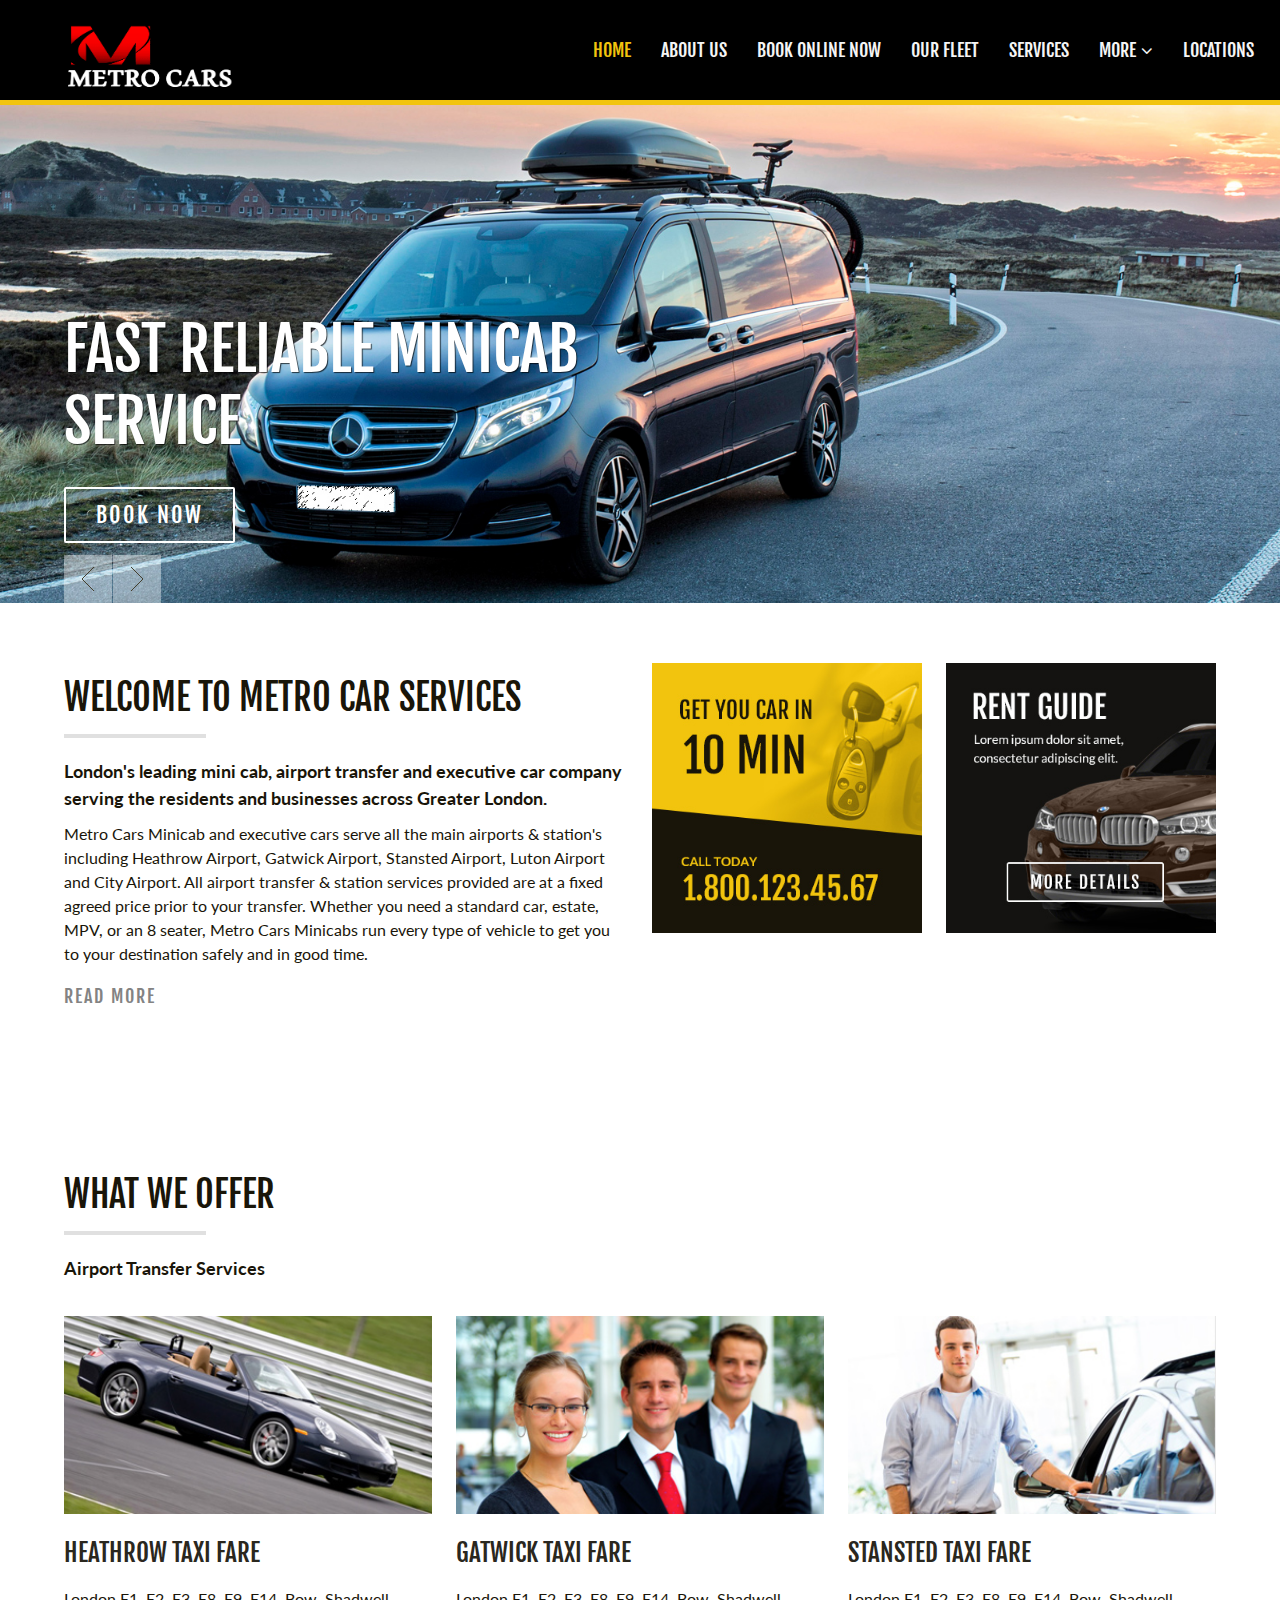
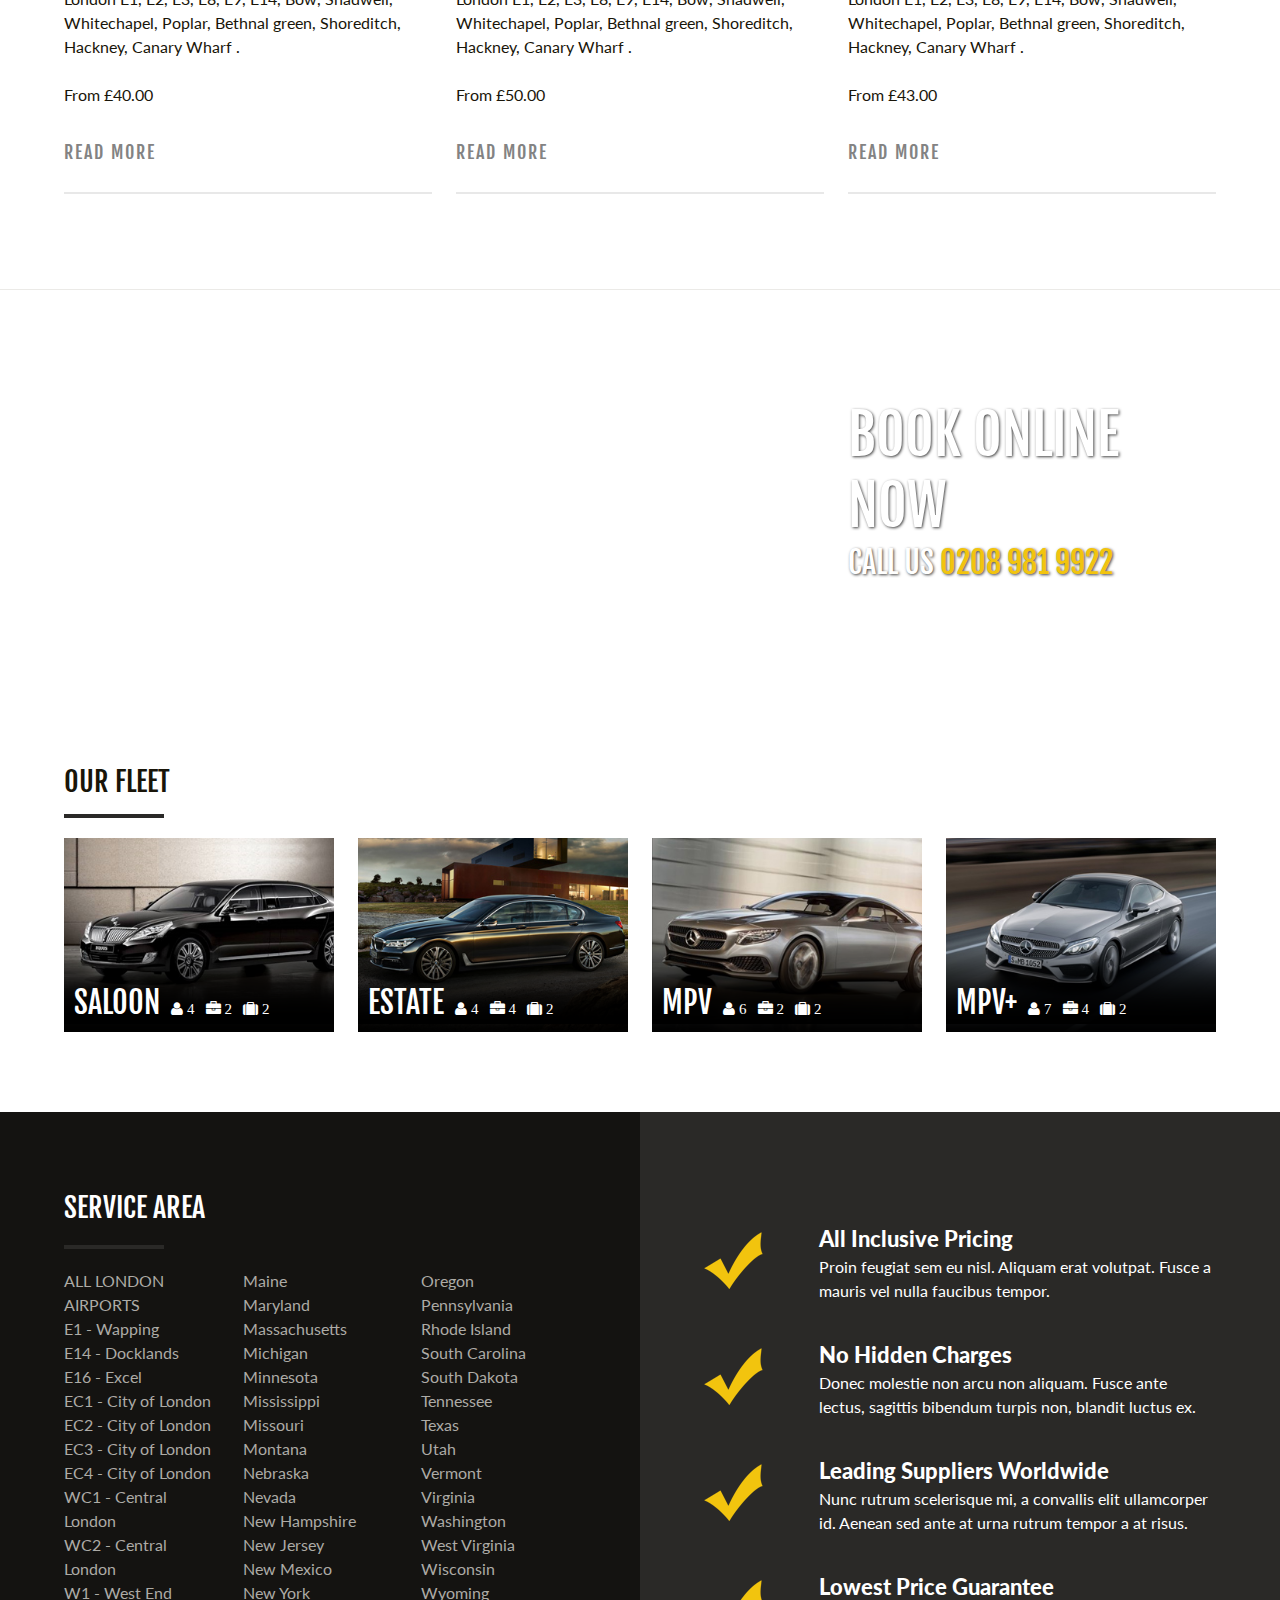
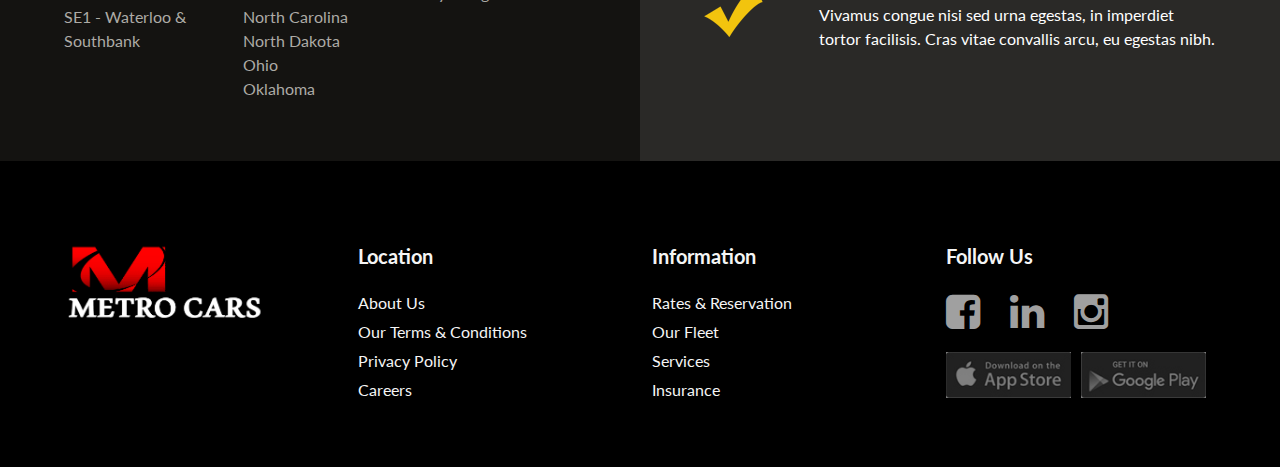
<file: index.html>
<!DOCTYPE html>
<html lang="en">

<head>
    <title>Metro Cars - Rent a Car</title>
    <meta charset="utf-8">
    <meta http-equiv="X-UA-Compatible" content="IE=edge">
    <meta name="viewport" content="width=device-width, initial-scale=1.0">
    <meta name="description" content="Your description">
    <meta name="keywords" content="Your keywords">
    <meta name="author" content="Your name">

    <link href="css/bootstrap.css" rel="stylesheet">
    <link href="css/font-awesome.css" rel="stylesheet">
    <link href="css/flexslider.css" rel="stylesheet">
    <link href="css/animate.css" rel="stylesheet">
    <link href="css/style.css" rel="stylesheet">

    <script src="js/jquery.js"></script>
    <script src="js/jquery-migrate-1.2.1.min.js"></script>
    <script src="js/jquery.easing.1.3.js"></script>
    <script src="js/superfish.js"></script>

    <script src="js/jquery.flexslider.js"></script>

    <script src="js/jquery.appear.js"></script>

    <script src="js/jquery.equalheights.js"></script>
    <script src="js/matchMedia.js"></script>
    <script src="js/jquery.ui.totop.js"></script>

    <script src="js/jquery.caroufredsel.js"></script>
    <script src="js/jquery.touchSwipe.min.js"></script>

    <script src="js/jquery.parallax-1.1.3.resize.js"></script>

    <script src="js/SmoothScroll.js"></script>

    <script src="js/scripts.js"></script>


    <!-- HTML5 Shim and Respond.js IE8 support of HTML5 elements and media queries -->
    <!-- WARNING: Respond.js doesn't work if you view the page via file:// -->
    <!--[if lt IE 9]>
  <script src="https://oss.maxcdn.com/html5shiv/3.7.2/html5shiv.min.js"></script>
  <script src="https://oss.maxcdn.com/respond/1.4.2/respond.min.js"></script>
<![endif]-->
</head>

<body class="front">

    <div id="main">

        <div class="top1_wrapper">
            <div class="top1 clearfix">

                <header>
                    <div class="logo_wrapper">
                        <a href="index.html" class="logo">
                          <img src="images/LOGO+2.png" alt="Metro Car Services" class="logo img-responsive">
                        </a>
                    </div>
                </header>

                <div class="menu_wrapper clearfix">
                    <div class="navbar navbar_ navbar-default">
                        <button type="button" class="navbar-toggle collapsed" data-toggle="collapse" data-target=".navbar-collapse">
                          <span class="sr-only">Toggle navigation</span>
                          <span class="icon-bar"></span>
                          <span class="icon-bar"></span>
                          <span class="icon-bar"></span>
                        </button>
                        <div class="navbar-collapse navbar-collapse_ collapse">
                            <ul class="nav navbar-nav sf-menu clearfix">
                                <li class="active"><a href="index.html">HOME</a></li>
                                <li><a href="about.html">ABOUT US</a></li>
                                <li><a target="_blank" href="http://www.metroairporttransfers.co.uk/">BOOK ONLINE NOW</a></li>
                                <li class="sub-menu sub-menu-1">
                                    <a href="fleet.html">OUR FLEET</a>
                                </li>
                                <li><a href="services.html">SERVICES</a></li>
                                  <li class="sub-menu sub-menu-1"><a href="#">MORE<i class="fa fa-angle-down"></i></a>
                                    <ul>
                                        <li><a href="gallery.html">Gallery</a></li>
                                        <li><a href="about.html#team">Our Team</a></li>
                                        <li><a href="locations.html">Contact</a></li>
                                        <li><a href="job.html">Jobs</a>
                                    </ul>
                                </li>
                                <li><a href="locations.html">LOCATIONS</a></li>
                               
                            </ul>
                        </div>
                    </div>
                </div>




            </div>
        </div>

        <div id="slider_wrapper">
            <div id="slider">
                <div id="flexslider">
                    <ul class="slides clearfix">

                        <li>
                            <img src="images/slide03.jpg" alt="">
                            <div class="flex-caption">
                                <div class="flex-caption_inner">
                                    <div class="txt1">Fast reliable Minicab<br>service</div>
                                    <a href="#" class="btn-default btn2">book now</a>
                                </div>
                            </div>
                        </li>
                        <li>
                            <img src="images/slide01.jpg" alt="">
                            <div class="flex-caption">
                                <div class="flex-caption_inner">
                                    <div class="txt1">Affordable airport transfer</div>
                                    <a href="#" class="btn-default btn2">book now</a>
                                </div>
                            </div>
                        </li>
                        <li>
                            <img src="images/slide04.jpg" alt="">
                            <div class="flex-caption">
                                <div class="flex-caption_inner">
                                    <div class="txt1">exclusive & Low Cost<br>Car Rental </div>
                                    <a href="#" class="btn-default btn2">book now</a>
                                </div>
                            </div>
                        </li>
                        <li>
                            <img src="images/slide02.jpg" alt="">
                            <div class="flex-caption">
                                <div class="flex-caption_inner">
                                    <div class="txt1">Affordable airport transfer</div>
                                    <a href="#" class="btn-default btn2">book now</a>
                                </div>
                            </div>
                        </li>

                    </ul>
                </div>

                <!--
    <div class="rent1">
      <div class="txt1">Rent a car</div>
      <div class="txt2">calculate & book</div>

      <form id="rent1" class="form-horizontal">

        <div class="form-group car-types">
          <label for="sel1">Car types</label>
          <select id="sel1" class="form-control">
            <option>All Car Types</option>
            <option>Premium Car</option>
            <option>Sport Car</option>
            <option>Limousine</option>
            <option>Budget Car</option>
          </select>
        </div>
        <div class="form-group car-brands">
          <label for="sel2">Car brands</label>
          <select id="sel2" class="form-control">
            <option>All Car brands</option>
            <option>Mercedes Benz</option>
            <option>BMW</option>
            <option>Toyota</option>
            <option>Volvo</option>
            <option>Opel</option>
            <option>Mazda</option>
          </select>
        </div>
        <div class="form-group car-model">
          <label for="sel3">Car model</label>
          <select id="sel3" class="form-control">
            <option>All Car MODELS</option>
            <option>Model 1</option>
            <option>Model 2</option>
            <option>Model 3</option>
          </select>
        </div>

        <button type="submit" class="btn-default btn-rent-submit">book now</button>
      </form>
    </div>
-->
            </div>
        </div>

        <div class="splash1">
            <div class="container">
                <div class="row">
                    <div class="col-md-6">

                        <h1>Welcome to Metro Car Services</h1>

                        <p class="title">
                            London's leading mini cab, airport transfer and executive car company serving the residents and businesses across Greater London.
                        </p>
                        <p>
                            Metro Cars Minicab and executive cars serve all the main airports &amp; station's including Heathrow Airport, Gatwick Airport, Stansted Airport, Luton Airport and City Airport. All airport transfer &amp; station services provided are at a fixed agreed price prior to your transfer. Whether you need a standard car, estate, MPV, or an 8 seater, Metro Cars Minicabs run every type of vehicle to get you to your destination safely and in good time.
                        </p>

                        <a href="about.html" class="btn-default btn1">read more</a>

                        <br><br>




                    </div>
                    <div class="col-sm-6 col-md-3">
                        <div class="banner1_wrapper">
                            <a href="#"><img src="images/banner1.jpg" alt="" class="img-responsive"></a>
                        </div>
                    </div>
                    <div class="col-sm-6 col-md-3">
                        <div class="banner1_wrapper">
                            <a href="#"><img src="images/banner2.jpg" alt="" class="img-responsive"></a>
                        </div>
                    </div>
                </div>
            </div>
        </div>
        
        
        
        <div id="content">
  <div class="container">
    <div class="row">
      <div class="col-sm-12 col-md-12 col-lg-12">

        <h1>what we offer</h1>

        <p class="title">
           Airport Transfer Services
        </p>
        

        <br>

        <div class="row">
          <div class="col-sm-4">
            <div class="services1">
              <figure><img src="images/services01.jpg" alt="" class="img-responsive"></figure>
              <div class="txt1">HEATHROW TAXI FARE</div>
              <div class="txt2">London E1, E2, E3, E8, E9, E14, Bow, Shadwell, Whitechapel, Poplar, Bethnal green, Shoreditch, Hackney, Canary Wharf .
				<br><br>	  
			  From £40.00 </div>
              <a href="#" class="btn-default btn1">read more</a>
            </div>
          </div>
          <div class="col-sm-4">
            <div class="services1">
              <figure><img src="images/services02.jpg" alt="" class="img-responsive"></figure>
              <div class="txt1">GATWICK TAXI FARE</div>
              <div class="txt2">London E1, E2, E3, E8, E9, E14, Bow, Shadwell, Whitechapel, Poplar, Bethnal green, Shoreditch, Hackney, Canary Wharf .
				<br><br>	  
			  From £50.00  </div>
              <a href="#" class="btn-default btn1">read more</a>
            </div>
          </div>
          <div class="col-sm-4">
            <div class="services1">
              <figure><img src="images/services03.jpg" alt="" class="img-responsive"></figure>
              <div class="txt1"> STANSTED TAXI FARE
</div>
              <div class="txt2">London E1, E2, E3, E8, E9, E14, Bow, Shadwell, Whitechapel, Poplar, Bethnal green, Shoreditch, Hackney, Canary Wharf .
				<br><br>	  
			  From £43.00   </div>
              <a href="#" class="btn-default btn1">read more</a>
            </div>
          </div>
        </div>


      </div>
    </div>
  </div>
</div>
        
        
        
        <div id="parallax1" class="parallax">
            <div class="bg1 parallax-bg"></div>
            <div class="overlay"></div>
            <div class="parallax-content">
                <div class="container">
                    <div class="row">
                        <div class="col-sm-6 col-sm-offset-6 col-md-6 col-md-offset-6 col-lg-4 col-lg-offset-8">
                            <div class="txt1">Book Online Now</div>
                            <div class="txt2">Call Us&nbsp;<span>0208 981 9922</span></div>
                        </div>
                    </div>
                </div>
            </div>
        </div>

        <div class="vehicles_wrapper">
            <div class="container">

                <h2>Our Fleet</h2>

                <div class="row">
                    <div class="col-sm-6 col-md-6 col-lg-3">
                        <div class="vehicle1 clearfix">
                            <a href="gallery.html" class="clearfix">
                                <figure>
                                    <img src="images/vehicle1.jpg" alt="" class="img-responsive">
                                    <span class="txt1">Saloon <i class="fa fa-user" aria-hidden="true"> 4</i> 
<i class="fa fa-briefcase" aria-hidden="true"> 2</i> <i class="fa fa-suitcase" aria-hidden="true"> 2</i>
</span>
                  <span class="txt2"><i>Book now</i></span>
                                </figure>
                            </a>
                        </div>
                    </div>
                    <div class="col-sm-6 col-md-6 col-lg-3">
                        <div class="vehicle1 clearfix">
                            <a href="gallery.html" class="clearfix">
                                <figure>
                                    <img src="images/vehicle2.jpg" alt="" class="img-responsive">
                                    <span class="txt1">Estate <i class="fa fa-user" aria-hidden="true"> 4</i> 
<i class="fa fa-briefcase" aria-hidden="true"> 4</i> <i class="fa fa-suitcase" aria-hidden="true"> 2</i>
</span>
                  <span class="txt2"><i>Book now</i></span>
                                </figure>
                            </a>
                        </div>
                    </div>
                    <div class="col-sm-6 col-md-6 col-lg-3">
                        <div class="vehicle1 clearfix">
                            <a href="gallery.html" class="clearfix">
                                <figure>
                                    <img src="images/vehicle3.jpg" alt="" class="img-responsive">
                                    <span class="txt1">MPV <i class="fa fa-user" aria-hidden="true"> 6</i> 
<i class="fa fa-briefcase" aria-hidden="true"> 2</i> <i class="fa fa-suitcase" aria-hidden="true"> 2</i>
</span>
                  <span class="txt2"><i>Book now</i></span>
                                </figure>
                            </a>
                        </div>
                    </div>
                    <div class="col-sm-6 col-md-6 col-lg-3">
                        <div class="vehicle1 clearfix">
                            <a href="gallery.html" class="clearfix">
                                <figure>
                                    <img src="images/vehicle4.jpg" alt="" class="img-responsive">
                                    <span class="txt1">MPV+ <i class="fa fa-user" aria-hidden="true"> 7</i> 
<i class="fa fa-briefcase" aria-hidden="true"> 4</i> <i class="fa fa-suitcase" aria-hidden="true"> 2</i>
</span>
                  <span class="txt2"><i>Book now</i></span>
                                </figure>
                            </a>
                        </div>
                    </div>
                    <!--<div class="col-sm-6 col-md-6 col-lg-3">
                        <div class="vehicle1 clearfix">
                            <a href="gallery.html" class="clearfix">
                                <figure>
                                    <img src="images/vehicle5.jpg" alt="" class="img-responsive">
                                    <span class="txt1">saloon <i class="fa fa-user" aria-hidden="true"> 4</i> 
<i class="fa fa-briefcase" aria-hidden="true"> 2</i> <i class="fa fa-suitcase" aria-hidden="true"> 2</i>
</span>
                  <span class="txt2"><i>more details</i></span>
                                </figure>
                                <span class="caption">
              <span class="txt3">Lorem ipsum dolor sit ame</span>
                                </span>
                            </a>
                        </div>
                    </div>
                    <div class="col-sm-6 col-md-6 col-lg-3">
                        <div class="vehicle1 clearfix">
                            <a href="gallery.html" class="clearfix">
                                <figure>
                                    <img src="images/vehicle6.jpg" alt="" class="img-responsive">
                                    <span class="txt1">estate <i class="fa fa-user" aria-hidden="true"> 4</i> 
<i class="fa fa-briefcase" aria-hidden="true"> 4</i> <i class="fa fa-suitcase" aria-hidden="true"> 2</i>
</span>
                  <span class="txt2"><i>more details</i></span>
                                </figure>
                                <span class="caption">
              <span class="txt3">Lorem ipsum dolor sit ame</span>
                                </span>
                            </a>
                        </div>
                    </div>
                    <div class="col-sm-6 col-md-6 col-lg-3">
                        <div class="vehicle1 clearfix">
                            <a href="gallery.html" class="clearfix">
                                <figure>
                                    <img src="images/vehicle7.jpg" alt="" class="img-responsive">
                                    <span class="txt1">MPV <i class="fa fa-user" aria-hidden="true"> 6</i> 
<i class="fa fa-briefcase" aria-hidden="true"> 2</i> <i class="fa fa-suitcase" aria-hidden="true"> 2</i>
</span>
                  <span class="txt2"><i>more details</i></span>
                                </figure>
                                <span class="caption">
              <span class="txt3">Lorem ipsum dolor sit ame</span>
                                </span>
                            </a>
                        </div>
                    </div>
                    <div class="col-sm-6 col-md-6 col-lg-3">
                        <div class="vehicle1 clearfix">
                            <a href="gallery.html" class="clearfix">
                                <figure>
                                    <img src="images/vehicle8.jpg" alt="" class="img-responsive">
                                    <span class="txt1">MPV+ <i class="fa fa-user" aria-hidden="true"> 7</i> 
<i class="fa fa-briefcase" aria-hidden="true"> 4</i> <i class="fa fa-suitcase" aria-hidden="true"> 2</i>
</span>
                  <span class="txt2"><i>more details</i></span>
                                </figure>
                                <span class="caption">
              <span class="txt3">Lorem ipsum dolor sit ame</span>
                                </span>
                            </a>
                        </div>
                    </div>-->
                </div>






            </div>
        </div>

        <div class="services_wrapper">
            <div class="left_box_wrapper">
                <div class="left_box">

                    <div class="title1">Service area</div>

                    <div class="row">
                        <div class="col-sm-4">
                            <ul class="ul0">
                                <li><a href="#">ALL LONDON AIRPORTS</a></li>
                                <li><a href="#">E1 - Wapping</a></li>
                                <li><a href="#">E14 - Docklands</a></li>
                                <li><a href="#">E16 - Excel</a></li>
                                <li><a href="#">EC1 - City of London</a></li>
                                <li><a href="#">EC2 - City of London</a></li>
                                <li><a href="#">EC3 - City of London</a></li>
                                <li><a href="#">EC4 - City of London</a></li>
                                <li><a href="#">WC1 - Central London</a></li>
                                <li><a href="#">WC2 - Central London</a></li>
                                <li><a href="#">W1 - West End</a></li>
                                <li><a href="#">SE1 - Waterloo & Southbank</a></li>
                            </ul>
                        </div>
                        <div class="col-sm-4">
                            <ul class="ul0">
                                <li><a href="#">Maine</a></li>
                                <li><a href="#">Maryland</a></li>
                                <li><a href="#">Massachusetts</a></li>
                                <li><a href="#">Michigan</a></li>
                                <li><a href="#">Minnesota</a></li>
                                <li><a href="#">Mississippi</a></li>
                                <li><a href="#">Missouri</a></li>
                                <li><a href="#">Montana</a></li>
                                <li><a href="#">Nebraska</a></li>
                                <li><a href="#">Nevada</a></li>
                                <li><a href="#">New Hampshire</a></li>
                                <li><a href="#">New Jersey</a></li>
                                <li><a href="#">New Mexico</a></li>
                                <li><a href="#">New York</a></li>
                                <li><a href="#">North Carolina</a></li>
                                <li><a href="#">North Dakota</a></li>
                                <li><a href="#">Ohio</a></li>
                                <li><a href="#">Oklahoma</a></li>
                            </ul>
                        </div>
                        <div class="col-sm-4">
                            <ul class="ul0">
                                <li><a href="#">Oregon</a></li>
                                <li><a href="#">Pennsylvania</a></li>
                                <li><a href="#">Rhode Island</a></li>
                                <li><a href="#">South Carolina</a></li>
                                <li><a href="#">South Dakota</a></li>
                                <li><a href="#">Tennessee</a></li>
                                <li><a href="#">Texas</a></li>
                                <li><a href="#">Utah</a></li>
                                <li><a href="#">Vermont</a></li>
                                <li><a href="#">Virginia</a></li>
                                <li><a href="#">Washington</a></li>
                                <li><a href="#">West Virginia</a></li>
                                <li><a href="#">Wisconsin</a></li>
                                <li><a href="#">Wyoming</a></li>
                            </ul>
                        </div>
                    </div>




                </div>
            </div>
            <div class="right_box_wrapper">
                <div class="right_box">

                    <div class="gal1">
                        <div class="txt1">All Inclusive Pricing</div>
                        <div class="txt2">Proin feugiat sem eu nisl. Aliquam erat volutpat. Fusce a mauris vel nulla faucibus tempor. </div>
                    </div>

                    <div class="gal1">
                        <div class="txt1">No Hidden Charges</div>
                        <div class="txt2">Donec molestie non arcu non aliquam. Fusce ante lectus, sagittis bibendum turpis non, blandit luctus ex.</div>
                    </div>

                    <div class="gal1">
                        <div class="txt1">Leading Suppliers Worldwide</div>
                        <div class="txt2">Nunc rutrum scelerisque mi, a convallis elit ullamcorper id. Aenean sed ante at urna rutrum tempor a at risus.</div>
                    </div>

                    <div class="gal1">
                        <div class="txt1">Lowest Price Guarantee</div>
                        <div class="txt2">Vivamus congue nisi sed urna egestas, in imperdiet tortor facilisis. Cras vitae convallis arcu, eu egestas nibh.</div>
                    </div>




                </div>
            </div>
        </div>

        <div class="bot1_wrapper">
            <div class="container">
                <div class="row">
                    <div class="col-sm-3">
                        <div class="logo2_wrapper">
                            <a href="index-2.html" class="logo2">
                               <img src="images/LOGO+2.png" alt="Metro Car Services" class="footer_logo img-responsive">
                             </a>
                        </div>
                    </div>
                    <div class="col-sm-3">

                        <div class="bot1_title">Location</div>

                        <ul class="ul1">
                            <li><a href="#">About Us</a></li>
                            <li><a href="#">Our Terms & Conditions</a></li>
                            <li><a href="#">Privacy Policy</a></li>
                            <li><a href="#">Careers</a></li>
                        </ul>

                    </div>
                    <div class="col-sm-3">

                        <div class="bot1_title">Information</div>

                        <ul class="ul1">
                            <li><a href="#">Rates & Reservation</a></li>
                            <li><a href="#">Our Fleet</a></li>
                            <li><a href="#">Services</a></li>
                            <li><a href="#">Insurance</a></li>
                        </ul>

                    </div>
                    <div class="col-sm-3">

                        <div class="bot1_title">Follow Us</div>

                        <div class="social_wrapper">
                            <ul class="social clearfix">
                                <li><a href="#"><i class="fa fa-facebook-square"></i></a></li>
                                <li><a href="#"><i class="fa fa-linkedin"></i></a></li>
                                <li><a href="#"><i class="fa fa-instagram"></i></a></li>
                            </ul>
                        </div>

                        <ul class="downloads_block clearfix">
                            <li><a href="#"><img src="images/download1.jpg" alt="" class="img-responsive"></a></li>
                            <li><a href="#"><img src="images/download2.jpg" alt="" class="img-responsive"></a></li>
                        </ul>

                    </div>
                </div>
            </div>
        </div>

    </div>
    <script src="js/bootstrap.min.js"></script>
</body>

</html>
</file>
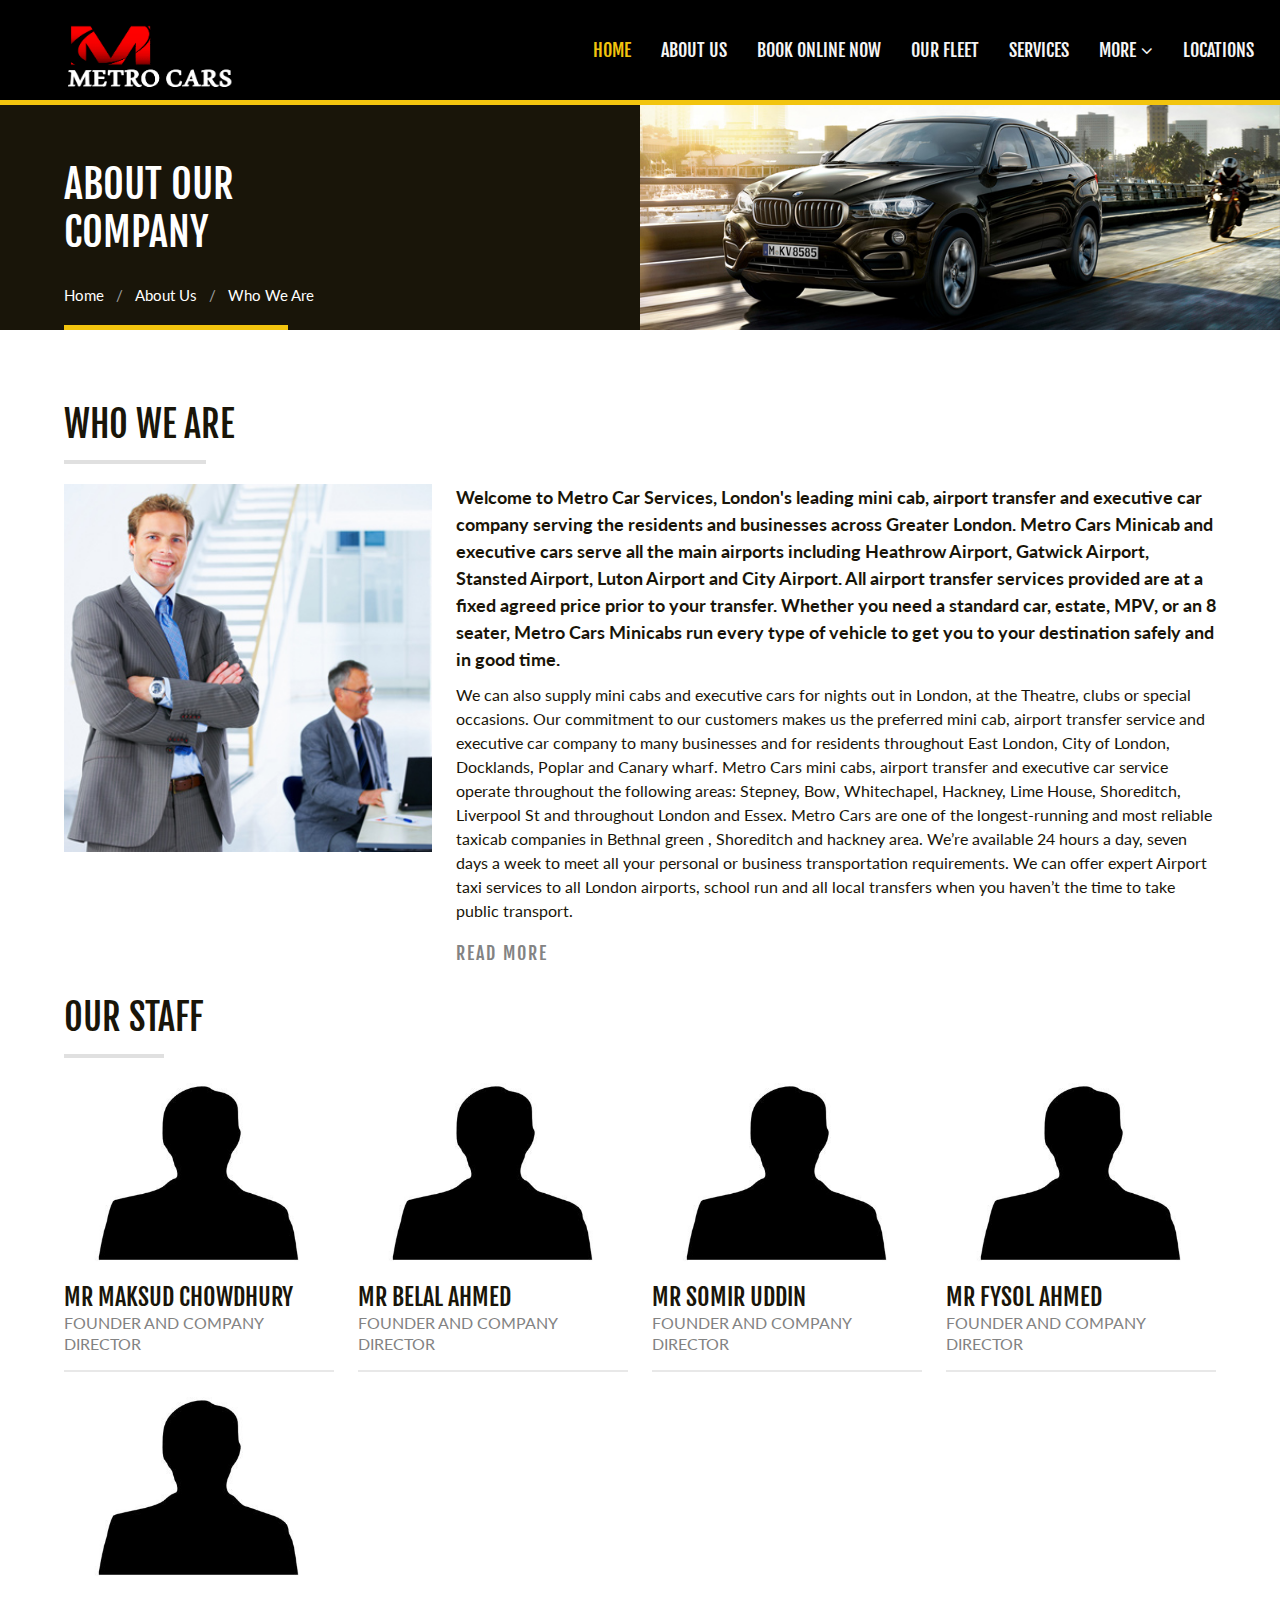
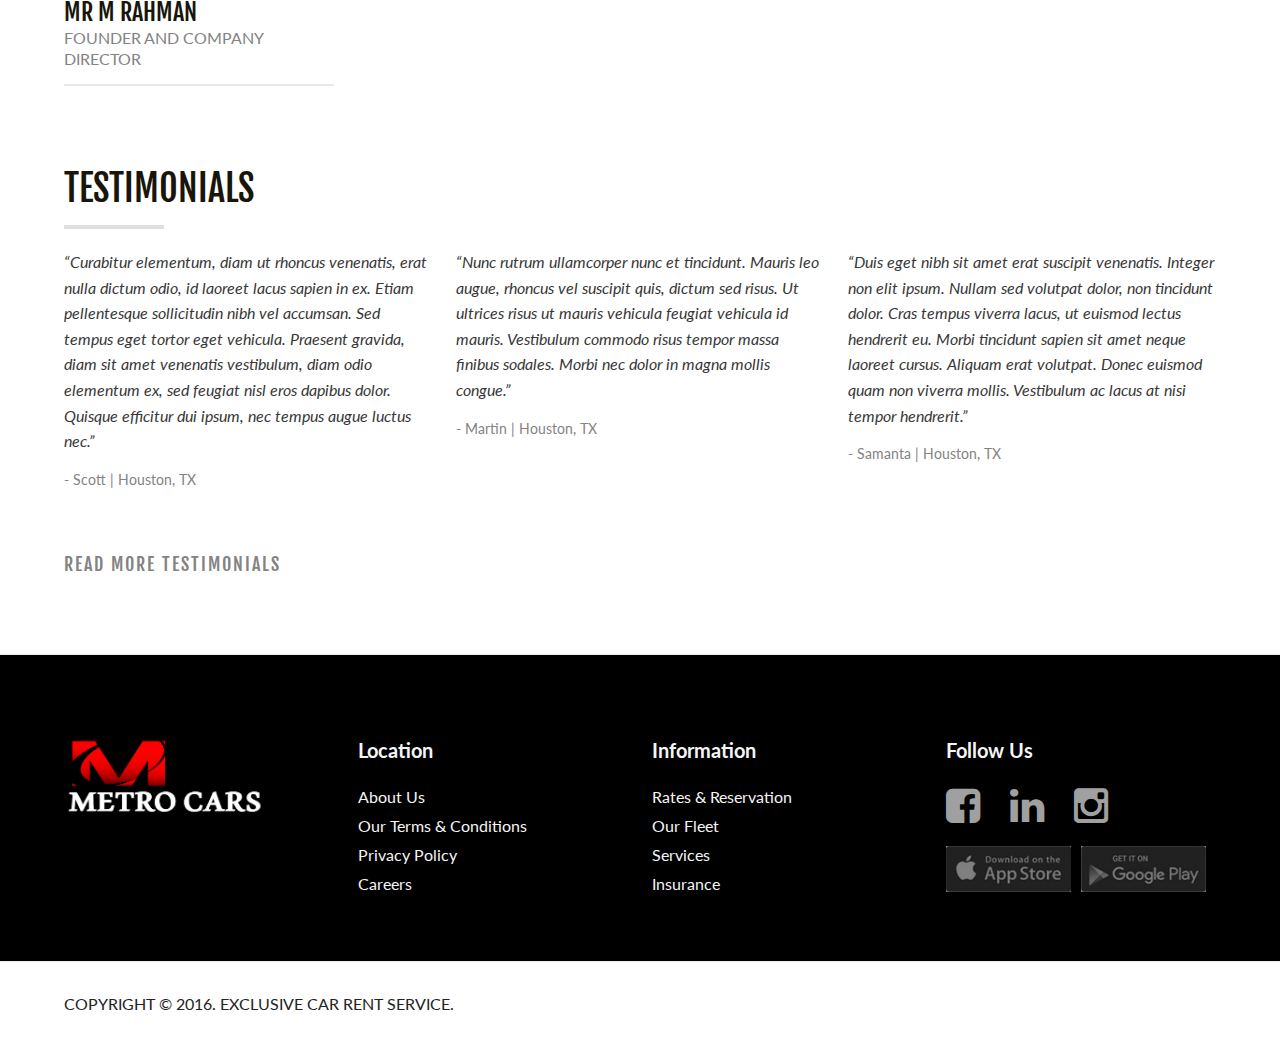
<file: about.html>
<!DOCTYPE html>
<html lang="en">

<!-- Mirrored from gridgum.com/templates/bootstrap-templates/30804/about.html by HTTrack Website Copier/3.x [XR&CO'2014], Thu, 15 Mar 2018 10:35:40 GMT -->
<head>
<title>about</title>
<meta charset="utf-8">
<meta http-equiv="X-UA-Compatible" content="IE=edge">
<meta name="viewport" content="width=device-width, initial-scale=1.0">
<meta name="description" content="Your description">
<meta name="keywords" content="Your keywords">
<meta name="author" content="Your name">

<link href="css/bootstrap.css" rel="stylesheet">
<link href="css/font-awesome.css" rel="stylesheet">
<link href="css/flexslider.css" rel="stylesheet">
<link href="css/animate.css" rel="stylesheet">
<link href="css/style.css" rel="stylesheet">

<script src="js/jquery.js"></script>
<script src="js/jquery-migrate-1.2.1.min.js"></script>
<script src="js/jquery.easing.1.3.js"></script>
<script src="js/superfish.js"></script>

<script src="js/jquery.flexslider.js"></script>

<script src="js/jquery.appear.js"></script>

<script src="js/jquery.equalheights.js"></script>
<script src="js/matchMedia.js"></script>
<script src="js/jquery.ui.totop.js"></script>

<script src="js/jquery.caroufredsel.js"></script>
<script src="js/jquery.touchSwipe.min.js"></script>

<script src="js/jquery.parallax-1.1.3.resize.js"></script>

<script src="js/SmoothScroll.js"></script>

<script src="js/scripts.js"></script>


<!-- HTML5 Shim and Respond.js IE8 support of HTML5 elements and media queries -->
<!-- WARNING: Respond.js doesn't work if you view the page via file:// -->
<!--[if lt IE 9]>
  <script src="https://oss.maxcdn.com/html5shiv/3.7.2/html5shiv.min.js"></script>
  <script src="https://oss.maxcdn.com/respond/1.4.2/respond.min.js"></script>
<![endif]-->
</head>
<body class="not-front page-about">

<div id="main">

<div class="top1_wrapper">
  <div class="top1 clearfix">

    <header>
      <div class="logo_wrapper">
        <a href="index-2.html" class="logo">
          <img src="images/LOGO+2.png" alt="" class="logo img-responsive">
        </a>
      </div>
    </header>
<div class="menu_wrapper clearfix">
                    <div class="navbar navbar_ navbar-default">
                        <button type="button" class="navbar-toggle collapsed" data-toggle="collapse" data-target=".navbar-collapse">
                          <span class="sr-only">Toggle navigation</span>
                          <span class="icon-bar"></span>
                          <span class="icon-bar"></span>
                          <span class="icon-bar"></span>
                        </button>
                        <div class="navbar-collapse navbar-collapse_ collapse">
                            <ul class="nav navbar-nav sf-menu clearfix">
                                <li class="active"><a href="index.html">HOME</a></li>
                                <li><a href="about.html">ABOUT US</a></li>
                                <li><a target="_blank" href="http://www.metroairporttransfers.co.uk/">BOOK ONLINE NOW</a></li>
                                <li class="sub-menu sub-menu-1">
                                    <a href="fleet.html">OUR FLEET</a>
                                </li>
                                <li><a href="services.html">SERVICES</a></li>
                                  <li class="sub-menu sub-menu-1"><a href="#">MORE<i class="fa fa-angle-down"></i></a>
                                    <ul>
                                        <li><a href="gallery.html">Gallery</a></li>
                                        <li><a href="about.html#team">Our Team</a></li>
                                        <li><a href="locations.html">Contact</a></li>
                                        <li><a href="job.html">Jobs</a>
                                    </ul>
                                </li>
                                <li><a href="locations.html">LOCATIONS</a></li>
                               
                            </ul>
                        </div>
                    </div>
                </div>




  </div>
</div>

<div class="page-title">
  <div class="block-info">
    <div class="header-text">About our<br>company</div>
    <div class="breadcrumbs1_wrapper">
      <div class="">
        <div class="breadcrumbs1"><a href="index.html">Home</a><span>/</span><a href="index-2.html">About Us</a><span>/</span>Who We Are</div>
      </div>
    </div>
  </div>
  <div class="block-image">
    <img src="images/header1.jpg" alt="" class="img-responsive">
  </div>
</div>

<div id="content">
  <div class="container">
    <div class="row">
      <div class="col-sm-12 col-md-12 col-lg-12">

        <h1>Who We Are</h1>

        <div class="row">
          <div class="col-sm-4">
            <div class="thumb1">
              <div class="thumbnail clearfix">
                <figure class="">
                  <img src="images/about01.jpg" alt="" class="img-responsive">
                </figure>
              </div>
            </div>
          </div>
          <div class="col-sm-8">

            <p class="title">
              Welcome to Metro Car Services, London's leading mini cab, airport transfer and executive car company serving the residents and businesses across Greater London. Metro Cars Minicab and executive cars serve all the main airports including Heathrow Airport, Gatwick Airport, Stansted Airport, Luton Airport and City Airport. All airport transfer services provided are at a fixed agreed price prior to your transfer. Whether you need a standard car, estate, MPV, or an 8 seater, Metro Cars Minicabs run every type of vehicle to get you to your destination safely and in good time.
            </p>
            <p>
              We can also supply mini cabs and executive cars for nights out in London, at the Theatre, clubs or special occasions.
Our commitment to our customers makes us the preferred mini cab, airport transfer service and executive car company to many businesses and for residents throughout East London, City of London, Docklands, Poplar and Canary wharf.
Metro Cars mini cabs, airport transfer and executive car service operate throughout the following areas: Stepney, Bow, Whitechapel, Hackney, Lime House, Shoreditch, Liverpool St and throughout London and Essex. 
Metro Cars are one of the longest-running and most reliable taxicab companies in Bethnal green , Shoreditch and hackney area. We’re available 24 hours a day, seven days a week to meet all your personal or business transportation requirements. We can offer expert Airport taxi services to all London airports, school run  and all local transfers when you haven’t the time to take public transport.
            </p>

            <p>
              <a href="#" class="btn-default btn1">read more</a>
            </p>

          </div>
        </div>

        <h2 id="team" >Our Staff</h2>

        <div class="row">
          <div class="col-sm-3">
            <div class="thumb2">
              <div class="thumbnail clearfix">
                <a href="#">
                  <figure class="">
                    <img src="images/team.jpg" alt="" class="img-responsive">
                  </figure>
                  <span class="caption">
                    <span class="txt1">Mr Maksud Chowdhury</span>
                    <span class="txt2">Founder And Company Director</span>
                  </span>
                </a>
              </div>
            </div>
          </div>
          <div class="col-sm-3">
            <div class="thumb2">
              <div class="thumbnail clearfix">
                <a href="#">
                  <figure class="">
                    <img src="images/team.jpg" alt="" class="img-responsive">
                  </figure>
                  <span class="caption">
                    <span class="txt1">Mr Belal Ahmed
</span>
                    <span class="txt2">Founder And Company Director</span>
                  </span>
                </a>
              </div>
            </div>
          </div>
          <div class="col-sm-3">
            <div class="thumb2">
              <div class="thumbnail clearfix">
                <a href="#">
                  <figure class="">
                    <img src="images/team.jpg" alt="" class="img-responsive">
                  </figure>
                  <span class="caption">
                    <span class="txt1">Mr Somir Uddin</span>
                    <span class="txt2">Founder And Company Director</span>
                  </span>
                </a>
              </div>
            </div>
          </div>
          <div class="col-sm-3">
            <div class="thumb2">
              <div class="thumbnail clearfix">
                <a href="#">
                  <figure class="">
                    <img src="images/team.jpg" alt="" class="img-responsive">
                  </figure>
                  <span class="caption">
                    <span class="txt1">Mr Fysol Ahmed</span>
                    <span class="txt2">Founder And Company Director</span>
                  </span>
                </a>
              </div>
            </div>
          </div>
          <div class="col-sm-3">
            <div class="thumb2">
              <div class="thumbnail clearfix">
                <a href="#">
                  <figure class="">
                    <img src="images/team.jpg" alt="" class="img-responsive">
                  </figure>
                  <span class="caption">
                    <span class="txt1">Mr M Rahman</span>
                    <span class="txt2">Founder And Company Director</span>
                  </span>
                </a>
              </div>
            </div>
          </div>
         <!-- <div class="col-sm-3">
            <div class="thumb2">
              <div class="thumbnail clearfix">
                <a href="#">
                  <figure class="">
                    <img src="images/staff04.jpg" alt="" class="img-responsive">
                  </figure>
                  <span class="caption">
                    <span class="txt1">Mr M Rahman
</span>
                    <span class="txt2">Founder And Company Director</span>
                  </span>
                </a>
              </div>
            </div>
          </div>-->
        </div>

        <br><br>

        <h2>Testimonials</h2>

        <div class="row">
          <div class="col-sm-4">
            <div class="testimonial1">
              <div class="txt1">
                “Curabitur elementum, diam ut rhoncus venenatis, erat nulla dictum odio, id laoreet lacus sapien in ex. Etiam pellentesque sollicitudin nibh vel accumsan. Sed tempus eget tortor eget vehicula. Praesent gravida, diam sit amet venenatis vestibulum, diam odio elementum ex, sed feugiat nisl eros dapibus dolor. Quisque efficitur dui ipsum, nec tempus augue luctus nec.”
              </div>
              <div class="txt2">- Scott  |  Houston, TX</div>
            </div>
          </div>
          <div class="col-sm-4">
            <div class="testimonial1">
              <div class="txt1">
                “Nunc rutrum ullamcorper nunc et tincidunt. Mauris leo augue, rhoncus vel suscipit quis, dictum sed risus. Ut ultrices risus ut mauris vehicula feugiat vehicula id mauris. Vestibulum commodo risus tempor massa finibus sodales. Morbi nec dolor in magna mollis congue.”
              </div>
              <div class="txt2">- Martin    |  Houston, TX</div>
            </div>
          </div>
          <div class="col-sm-4">
            <div class="testimonial1">
              <div class="txt1">
                “Duis eget nibh sit amet erat suscipit venenatis. Integer non elit ipsum. Nullam sed volutpat dolor, non tincidunt dolor. Cras tempus viverra lacus, ut euismod lectus hendrerit eu. Morbi tincidunt sapien sit amet neque laoreet cursus. Aliquam erat volutpat. Donec euismod quam non viverra mollis. Vestibulum ac lacus at nisi tempor hendrerit.”
              </div>
              <div class="txt2">- Samanta    |  Houston, TX</div>
            </div>
          </div>
        </div>

        <br>

        <p>
          <a href="#" class="btn-default btn1">read more testimonials</a>
        </p>








      </div>
<!--      <div class="col-sm-12 col-md-3 col-lg-3">

       <div class="rent1">
          <div class="txt1">Rent a car</div>
          <div class="txt2">calculate & book</div>

          <form id="rent1" class="form-horizontal">

            <div class="form-group car-types">
              <label for="sel1">Car types</label>
              <select id="sel1" class="form-control">
                <option>All Car Types</option>
                <option>Premium Car</option>
                <option>Sport Car</option>
                <option>Limousine</option>
                <option>Budget Car</option>
              </select>
            </div>
            <div class="form-group car-brands">
              <label for="sel2">Car brands</label>
              <select id="sel2" class="form-control">
                <option>All Car brands</option>
                <option>Mercedes Benz</option>
                <option>BMW</option>
                <option>Toyota</option>
                <option>Volvo</option>
                <option>Opel</option>
                <option>Mazda</option>
              </select>
            </div>
            <div class="form-group car-model">
              <label for="sel3">Car model</label>
              <select id="sel3" class="form-control">
                <option>All Car MODELS</option>
                <option>Model 1</option>
                <option>Model 2</option>
                <option>Model 3</option>
              </select>
            </div>

            <button type="submit" class="btn-default btn-rent-submit">book now</button>
          </form>
        </div>

        <div class="row">
          <div class="col-sm-6 col-md-12">
            <div class="banner1_wrapper">
              <a href="#"><img src="images/banner1.jpg" alt="" class="img-responsive"></a>
            </div>
          </div>
          <div class="col-sm-6 col-md-12">
            <div class="banner1_wrapper">
              <a href="#"><img src="images/banner2.jpg" alt="" class="img-responsive"></a>
            </div>
          </div>
        </div>






      </div>-->
    </div>
  </div>
</div>











<div class="bot1_wrapper">
  <div class="container">
    <div class="row">
      <div class="col-sm-3">
        <div class="logo2_wrapper">
          <a href="index-2.html" class="logo2">
            <img src="images/LOGO+2.png" alt="Metro Car Services" class="footer_logo img-responsive">
          </a>
        </div>
      </div>
      <div class="col-sm-3">

        <div class="bot1_title">Location</div>

        <ul class="ul1">
          <li><a href="#">About Us</a></li>
          <li><a href="#">Our Terms & Conditions</a></li>
          <li><a href="#">Privacy Policy</a></li>
          <li><a href="#">Careers</a></li>
        </ul>

      </div>
      <div class="col-sm-3">

        <div class="bot1_title">Information</div>

        <ul class="ul1">
          <li><a href="#">Rates & Reservation</a></li>
          <li><a href="#">Our Fleet</a></li>
          <li><a href="#">Services</a></li>
          <li><a href="#">Insurance</a></li>
        </ul>

      </div>
      <div class="col-sm-3">

        <div class="bot1_title">Follow Us</div>

        <div class="social_wrapper">
          <ul class="social clearfix">
            <li><a href="#"><i class="fa fa-facebook-square"></i></a></li>
            <li><a href="#"><i class="fa fa-linkedin"></i></a></li>
            <li><a href="#"><i class="fa fa-instagram"></i></a></li>
          </ul>
        </div>

        <ul class="downloads_block clearfix">
          <li><a href="#"><img src="images/download1.jpg" alt="" class="img-responsive"></a></li>
          <li><a href="#"><img src="images/download2.jpg" alt="" class="img-responsive"></a></li>
        </ul>

      </div>
    </div>
  </div>
</div>

<div class="bot2_wrapper">
  <div class="container">
    <div class="copyright">Copyright &copy; 2016. Exclusive Car Rent Service.</div>
  </div>
</div>








</div>
<script src="js/bootstrap.min.js"></script>
</body>

<!-- Mirrored from gridgum.com/templates/bootstrap-templates/30804/about.html by HTTrack Website Copier/3.x [XR&CO'2014], Thu, 15 Mar 2018 10:35:43 GMT -->
</html>
</file>
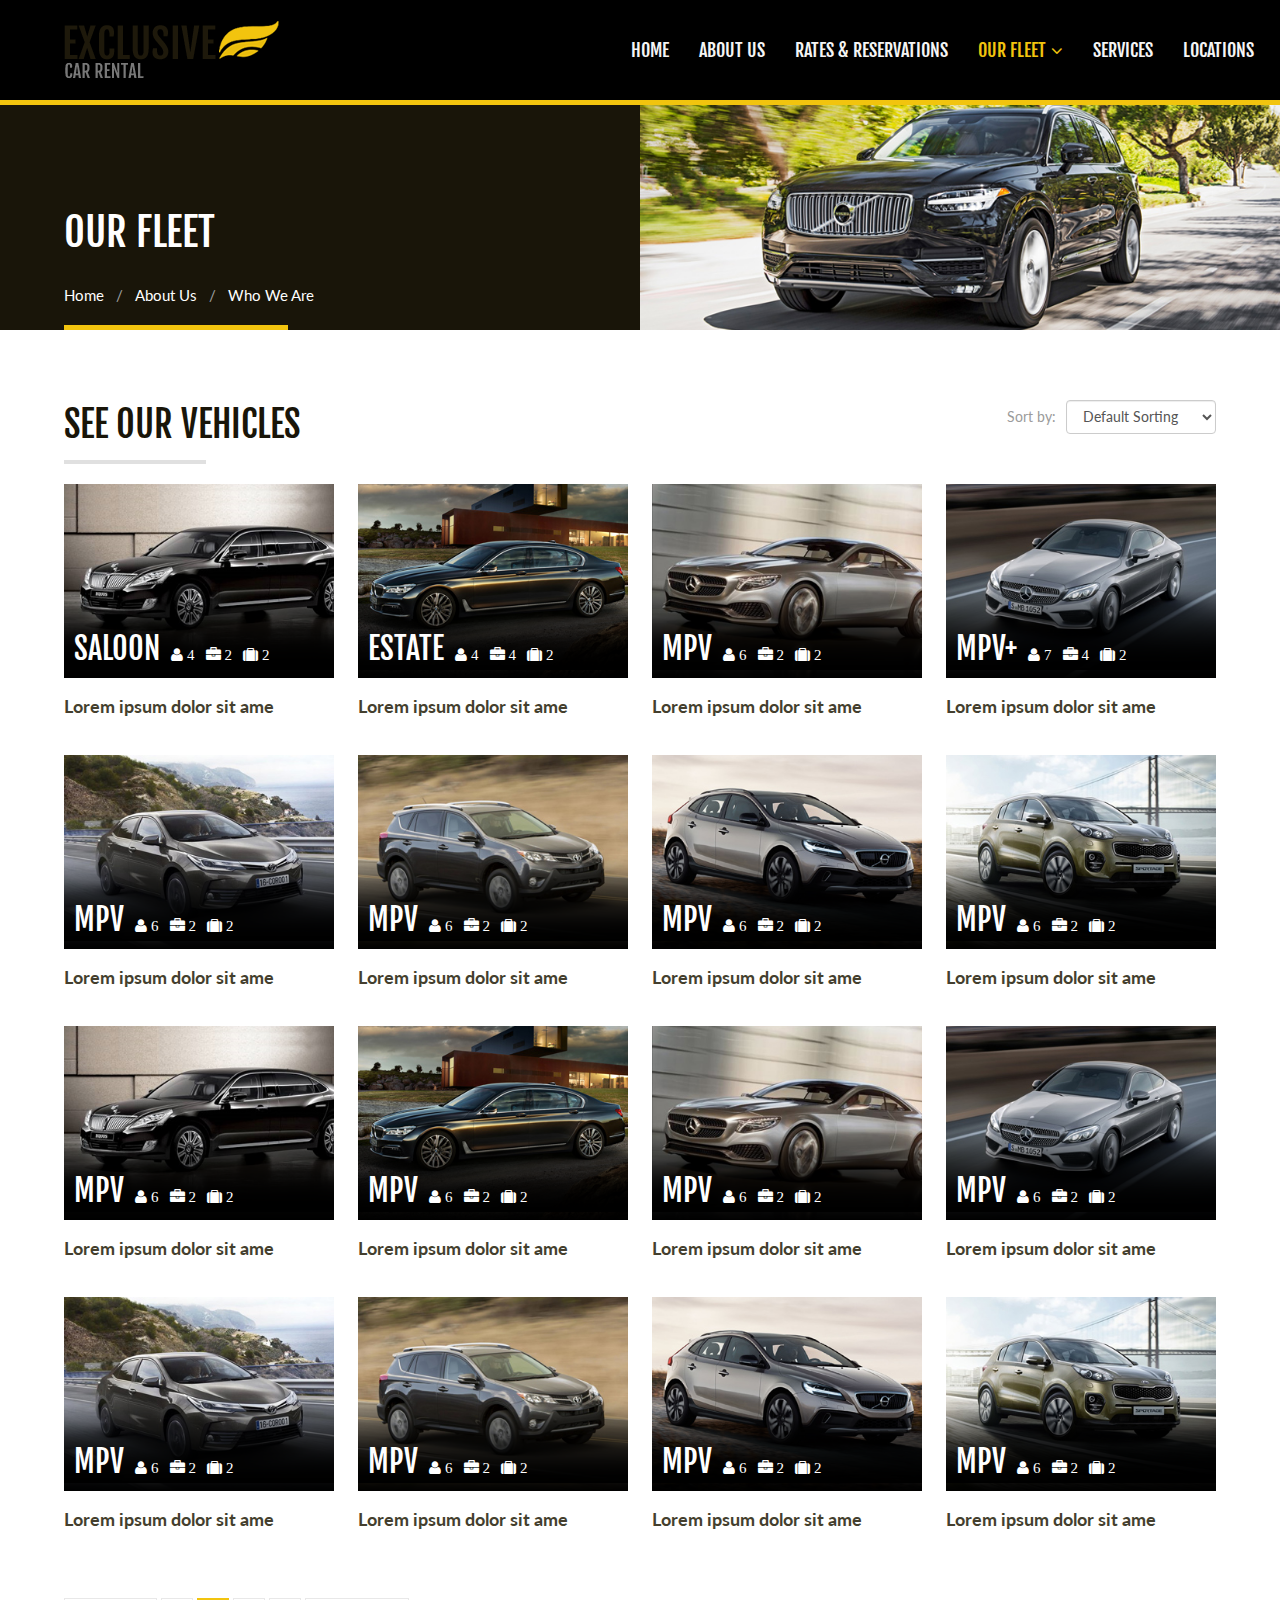
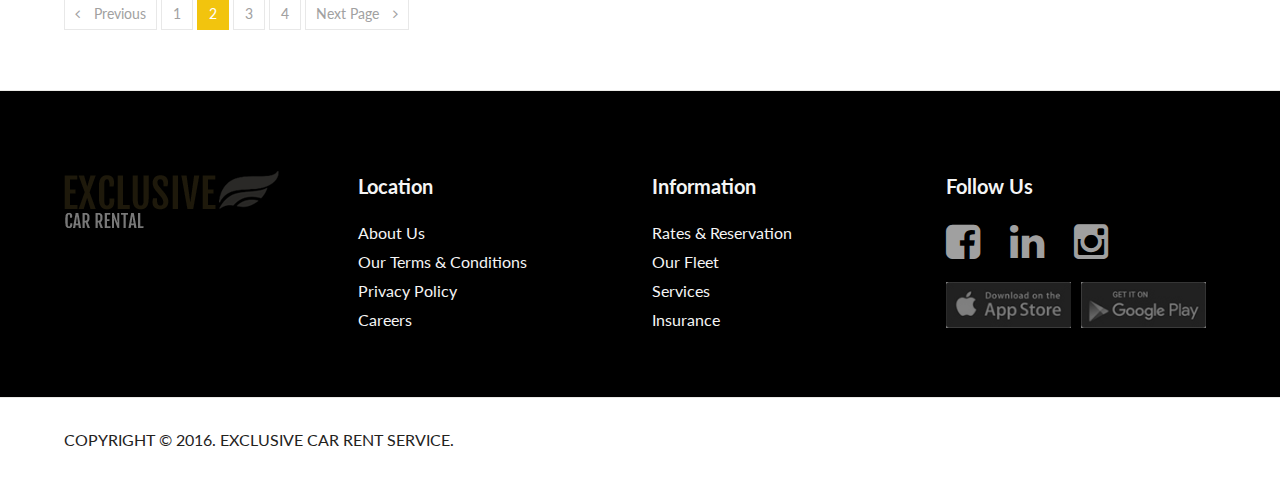
<file: fleet.html>
<!DOCTYPE html>
<html lang="en">

<!-- Mirrored from gridgum.com/templates/bootstrap-templates/30804/fleet.html by HTTrack Website Copier/3.x [XR&CO'2014], Thu, 15 Mar 2018 10:35:44 GMT -->
<head>
<title>fleet</title>
<meta charset="utf-8">
<meta http-equiv="X-UA-Compatible" content="IE=edge">
<meta name="viewport" content="width=device-width, initial-scale=1.0">
<meta name="description" content="Your description">
<meta name="keywords" content="Your keywords">
<meta name="author" content="Your name">

<link href="css/bootstrap.css" rel="stylesheet">
<link href="css/font-awesome.css" rel="stylesheet">
<link href="css/flexslider.css" rel="stylesheet">
<link href="css/animate.css" rel="stylesheet">
<link href="css/style.css" rel="stylesheet">

<script src="js/jquery.js"></script>
<script src="js/jquery-migrate-1.2.1.min.js"></script>
<script src="js/jquery.easing.1.3.js"></script>
<script src="js/superfish.js"></script>

<script src="js/jquery.flexslider.js"></script>

<script src="js/jquery.appear.js"></script>

<script src="js/jquery.equalheights.js"></script>
<script src="js/matchMedia.js"></script>
<script src="js/jquery.ui.totop.js"></script>

<script src="js/jquery.caroufredsel.js"></script>
<script src="js/jquery.touchSwipe.min.js"></script>

<script src="js/jquery.parallax-1.1.3.resize.js"></script>

<script src="js/SmoothScroll.js"></script>

<script src="js/scripts.js"></script>


<!-- HTML5 Shim and Respond.js IE8 support of HTML5 elements and media queries -->
<!-- WARNING: Respond.js doesn't work if you view the page via file:// -->
<!--[if lt IE 9]>
  <script src="https://oss.maxcdn.com/html5shiv/3.7.2/html5shiv.min.js"></script>
  <script src="https://oss.maxcdn.com/respond/1.4.2/respond.min.js"></script>
<![endif]-->
</head>
<body class="not-front page-fleet">

<div id="main">

<div class="top1_wrapper">
  <div class="top1 clearfix">

    <header>
      <div class="logo_wrapper">
        <a href="index-2.html" class="logo">
          <img src="images/logo.png" alt="" class="img-responsive">
        </a>
      </div>
    </header>

    <div class="menu_wrapper clearfix">
      <div class="navbar navbar_ navbar-default">
        <button type="button" class="navbar-toggle collapsed" data-toggle="collapse" data-target=".navbar-collapse">
          <span class="sr-only">Toggle navigation</span>
          <span class="icon-bar"></span>
          <span class="icon-bar"></span>
          <span class="icon-bar"></span>
        </button>
        <div class="navbar-collapse navbar-collapse_ collapse">
          <ul class="nav navbar-nav sf-menu clearfix">
            <li><a href="index-2.html">HOME</a></li>
            <li><a href="about.html">ABOUT US</a></li>
            <li><a href="rates.html">RATES & RESERVATIONS</a></li>
            <li class="active sub-menu sub-menu-1"><a href="fleet.html">OUR FLEET<i class="fa fa-angle-down"></i></a>
              <ul>
                <li><a href="gallery.html">Gallery</a></li>
                <li><a href="fleet.html">Premium Car Rental</a></li>
                <li><a href="fleet.html">Sport Car Rental</a></li>
                <li><a href="fleet.html">Limousine Rental</a></li>
                <li><a href="fleet.html">Safety & Insurance</a></li>
                <li><a href="fleet.html">How to Book a Car</a></li>
                <li><a href="fleet.html">Car in 10 Minutes</a></li>
                <li><a href="fleet.html">Useful Information</a></li>
              </ul>
            </li>
            <li><a href="services.html">SERVICES</a></li>
            <li><a href="locations.html">LOCATIONS</a></li>
          </ul>
        </div>
      </div>
    </div>




  </div>
</div>

<div class="page-title">
  <div class="block-info">
    <div class="header-text">Our Fleet</div>
    <div class="breadcrumbs1_wrapper">
      <div class="">
        <div class="breadcrumbs1"><a href="index-2.html">Home</a><span>/</span><a href="index-2.html">About Us</a><span>/</span>Who We Are</div>
      </div>
    </div>
  </div>
  <div class="block-image">
    <img src="images/header3.jpg" alt="" class="img-responsive">
  </div>
</div>

<div id="content">
  <div class="container">
    <div class="row">
      <div class="col-sm-12">

        <div class="sort_wrapper">
          <form id="sort1" class="form-horizontal">

            <div class="form-group">
              <label for="sel1">Sort by:</label>
              <select id="sel1" class="form-control">
                <option>Default Sorting</option>
                <option>Transmission</option>
                <option>Price</option>
                <option>Fuel Type</option>
              </select>
            </div>

          </form>
        </div>

        <h1>see our vehicles</h1>

        <div class="row">
          <div class="col-sm-6 col-md-6 col-lg-3">
            <div class="vehicle1 clearfix">
              <a href="gallery.html" class="clearfix">
                <figure>
                  <img src="images/vehicle1.jpg" alt="" class="img-responsive">
                  <span class="txt1">Saloon <i class="fa fa-user" aria-hidden="true"> 4</i> 
<i class="fa fa-briefcase" aria-hidden="true"> 2</i> <i class="fa fa-suitcase" aria-hidden="true"> 2</i>
</span>
                  <span class="txt2"><i>more details</i></span>
                </figure>
                <span class="caption">
                  <span class="txt3">Lorem ipsum dolor sit ame</span>
                </span>
              </a>
            </div>
          </div>
          <div class="col-sm-6 col-md-6 col-lg-3">
            <div class="vehicle1 clearfix">
              <a href="gallery.html" class="clearfix">
                <figure>
                  <img src="images/vehicle2.jpg" alt="" class="img-responsive">
                  <span class="txt1">Estate <i class="fa fa-user" aria-hidden="true"> 4</i> 
<i class="fa fa-briefcase" aria-hidden="true"> 4</i> <i class="fa fa-suitcase" aria-hidden="true"> 2</i>
</span>
                  <span class="txt2"><i>more details</i></span>
                </figure>
                <span class="caption">
                  <span class="txt3">Lorem ipsum dolor sit ame</span>
                </span>
              </a>
            </div>
          </div>
          <div class="col-sm-6 col-md-6 col-lg-3">
            <div class="vehicle1 clearfix">
              <a href="gallery.html" class="clearfix">
                <figure>
                  <img src="images/vehicle3.jpg" alt="" class="img-responsive">
                  <span class="txt1">MPV <i class="fa fa-user" aria-hidden="true"> 6</i> 
<i class="fa fa-briefcase" aria-hidden="true"> 2</i> <i class="fa fa-suitcase" aria-hidden="true"> 2</i>
</span>
                  <span class="txt2"><i>more details</i></span>
                </figure>
                <span class="caption">
                  <span class="txt3">Lorem ipsum dolor sit ame</span>
                </span>
              </a>
            </div>
          </div>
          <div class="col-sm-6 col-md-6 col-lg-3">
            <div class="vehicle1 clearfix">
              <a href="gallery.html" class="clearfix">
                <figure>
                  <img src="images/vehicle4.jpg" alt="" class="img-responsive">
					<span class="txt1">MPV+ <i class="fa fa-user" aria-hidden="true"> 7</i> 
<i class="fa fa-briefcase" aria-hidden="true"> 4</i> <i class="fa fa-suitcase" aria-hidden="true"> 2</i>
</span>
                  <span class="txt2"><i>more details</i></span>
                </figure>
                <span class="caption">
                  <span class="txt3">Lorem ipsum dolor sit ame</span>
                </span>
              </a>
            </div>
          </div>
          <div class="col-sm-6 col-md-6 col-lg-3">
            <div class="vehicle1 clearfix">
              <a href="gallery.html" class="clearfix">
                <figure>
                  <img src="images/vehicle5.jpg" alt="" class="img-responsive">
                  <span class="txt1">MPV <i class="fa fa-user" aria-hidden="true"> 6</i> 
<i class="fa fa-briefcase" aria-hidden="true"> 2</i> <i class="fa fa-suitcase" aria-hidden="true"> 2</i>
</span>
                  <span class="txt2"><i>more details</i></span>
                </figure>
                <span class="caption">
                  <span class="txt3">Lorem ipsum dolor sit ame</span>
                </span>
              </a>
            </div>
          </div>
          <div class="col-sm-6 col-md-6 col-lg-3">
            <div class="vehicle1 clearfix">
              <a href="gallery.html" class="clearfix">
                <figure>
                  <img src="images/vehicle6.jpg" alt="" class="img-responsive">
                  <span class="txt1">MPV <i class="fa fa-user" aria-hidden="true"> 6</i> 
<i class="fa fa-briefcase" aria-hidden="true"> 2</i> <i class="fa fa-suitcase" aria-hidden="true"> 2</i>
</span>
                  <span class="txt2"><i>more details</i></span>
                </figure>
                <span class="caption">
                  <span class="txt3">Lorem ipsum dolor sit ame</span>
                </span>
              </a>
            </div>
          </div>
          <div class="col-sm-6 col-md-6 col-lg-3">
            <div class="vehicle1 clearfix">
              <a href="gallery.html" class="clearfix">
                <figure>
                  <img src="images/vehicle7.jpg" alt="" class="img-responsive">
                  <span class="txt1">MPV <i class="fa fa-user" aria-hidden="true"> 6</i> 
<i class="fa fa-briefcase" aria-hidden="true"> 2</i> <i class="fa fa-suitcase" aria-hidden="true"> 2</i>
</span>
                  <span class="txt2"><i>more details</i></span>
                </figure>
                <span class="caption">
                  <span class="txt3">Lorem ipsum dolor sit ame</span>
                </span>
              </a>
            </div>
          </div>
          <div class="col-sm-6 col-md-6 col-lg-3">
            <div class="vehicle1 clearfix">
              <a href="gallery.html" class="clearfix">
                <figure>
                  <img src="images/vehicle8.jpg" alt="" class="img-responsive">
                  <span class="txt1">MPV <i class="fa fa-user" aria-hidden="true"> 6</i> 
<i class="fa fa-briefcase" aria-hidden="true"> 2</i> <i class="fa fa-suitcase" aria-hidden="true"> 2</i>
</span>
                  <span class="txt2"><i>more details</i></span>
                </figure>
                <span class="caption">
                  <span class="txt3">Lorem ipsum dolor sit ame</span>
                </span>
              </a>
            </div>
          </div>
        </div>

        <div class="row">
          <div class="col-sm-6 col-md-6 col-lg-3">
            <div class="vehicle1 clearfix">
              <a href="gallery.html" class="clearfix">
                <figure>
                  <img src="images/vehicle1.jpg" alt="" class="img-responsive">
                  <span class="txt1">MPV <i class="fa fa-user" aria-hidden="true"> 6</i> 
<i class="fa fa-briefcase" aria-hidden="true"> 2</i> <i class="fa fa-suitcase" aria-hidden="true"> 2</i>
</span>
                  <span class="txt2"><i>more details</i></span>
                </figure>
                <span class="caption">
                  <span class="txt3">Lorem ipsum dolor sit ame</span>
                </span>
              </a>
            </div>
          </div>
          <div class="col-sm-6 col-md-6 col-lg-3">
            <div class="vehicle1 clearfix">
              <a href="gallery.html" class="clearfix">
                <figure>
                  <img src="images/vehicle2.jpg" alt="" class="img-responsive">
                  <span class="txt1">MPV <i class="fa fa-user" aria-hidden="true"> 6</i> 
<i class="fa fa-briefcase" aria-hidden="true"> 2</i> <i class="fa fa-suitcase" aria-hidden="true"> 2</i>
</span>
                  <span class="txt2"><i>more details</i></span>
                </figure>
                <span class="caption">
                  <span class="txt3">Lorem ipsum dolor sit ame</span>
                </span>
              </a>
            </div>
          </div>
          <div class="col-sm-6 col-md-6 col-lg-3">
            <div class="vehicle1 clearfix">
              <a href="gallery.html" class="clearfix">
                <figure>
                  <img src="images/vehicle3.jpg" alt="" class="img-responsive">
                  <span class="txt1">MPV <i class="fa fa-user" aria-hidden="true"> 6</i> 
<i class="fa fa-briefcase" aria-hidden="true"> 2</i> <i class="fa fa-suitcase" aria-hidden="true"> 2</i>
</span>
                  <span class="txt2"><i>more details</i></span> 	
                </figure>
                <span class="caption">
                  <span class="txt3">Lorem ipsum dolor sit ame</span>
                </span>
              </a>
            </div>
          </div>
          <div class="col-sm-6 col-md-6 col-lg-3">
            <div class="vehicle1 clearfix">
              <a href="gallery.html" class="clearfix">
                <figure>
                  <img src="images/vehicle4.jpg" alt="" class="img-responsive">
                  <span class="txt1">MPV <i class="fa fa-user" aria-hidden="true"> 6</i> 
<i class="fa fa-briefcase" aria-hidden="true"> 2</i> <i class="fa fa-suitcase" aria-hidden="true"> 2</i>
</span>
                  <span class="txt2"><i>more details</i></span>
                </figure>
                <span class="caption">
                  <span class="txt3">Lorem ipsum dolor sit ame</span>
                </span>
              </a>
            </div>
          </div>
          <div class="col-sm-6 col-md-6 col-lg-3">
            <div class="vehicle1 clearfix">
              <a href="gallery.html" class="clearfix">
                <figure>
                  <img src="images/vehicle5.jpg" alt="" class="img-responsive">
                  <span class="txt1">MPV <i class="fa fa-user" aria-hidden="true"> 6</i> 
<i class="fa fa-briefcase" aria-hidden="true"> 2</i> <i class="fa fa-suitcase" aria-hidden="true"> 2</i>
</span>
                  <span class="txt2"><i>more details</i></span>
                </figure>
                <span class="caption">
                  <span class="txt3">Lorem ipsum dolor sit ame</span>
                </span>
              </a>
            </div>
          </div>
          <div class="col-sm-6 col-md-6 col-lg-3">
            <div class="vehicle1 clearfix">
              <a href="gallery.html" class="clearfix">
                <figure>
                  <img src="images/vehicle6.jpg" alt="" class="img-responsive">
                  <span class="txt1">MPV <i class="fa fa-user" aria-hidden="true"> 6</i> 
<i class="fa fa-briefcase" aria-hidden="true"> 2</i> <i class="fa fa-suitcase" aria-hidden="true"> 2</i>
</span>
                  <span class="txt2"><i>more details</i></span>
                </figure>
                <span class="caption">
                  <span class="txt3">Lorem ipsum dolor sit ame</span>
                </span>
              </a>
            </div>
          </div>
          <div class="col-sm-6 col-md-6 col-lg-3">
            <div class="vehicle1 clearfix">
              <a href="gallery.html" class="clearfix">
                <figure>
                  <img src="images/vehicle7.jpg" alt="" class="img-responsive">
                  <span class="txt1">MPV <i class="fa fa-user" aria-hidden="true"> 6</i> 
<i class="fa fa-briefcase" aria-hidden="true"> 2</i> <i class="fa fa-suitcase" aria-hidden="true"> 2</i>
</span>
                  <span class="txt2"><i>more details</i></span>
                </figure>
                <span class="caption">
                  <span class="txt3">Lorem ipsum dolor sit ame</span>
                </span>
              </a>
            </div>
          </div>
          <div class="col-sm-6 col-md-6 col-lg-3">
            <div class="vehicle1 clearfix">
              <a href="gallery.html" class="clearfix">
                <figure>
                  <img src="images/vehicle8.jpg" alt="" class="img-responsive">
                  <span class="txt1">MPV <i class="fa fa-user" aria-hidden="true"> 6</i> 
<i class="fa fa-briefcase" aria-hidden="true"> 2</i> <i class="fa fa-suitcase" aria-hidden="true"> 2</i>
</span>
                  <span class="txt2"><i>more details</i></span>
                </figure>
                <span class="caption">
                  <span class="txt3">Lorem ipsum dolor sit ame</span>
                </span>
              </a>
            </div>
          </div>
        </div>

        <div class="pager_wrapper">
          <ul class="pager clearfix">
            <li class="prev"><a href="#"><i class="fa fa-angle-left"></i> Previous</a></li>
            <li class="li"><a href="#">1</a></li>
            <li class="active"><a href="#">2</a></li>
            <li class="li"><a href="#">3</a></li>
            <li class="li"><a href="#">4</a></li>
            <li class="next"><a href="#">Next Page <i class="fa fa-angle-right"></i></a></li>
          </ul>
        </div>

















      </div>
    </div>
  </div>
</div>











<div class="bot1_wrapper">
  <div class="container">
    <div class="row">
      <div class="col-sm-3">
        <div class="logo2_wrapper">
          <a href="index-2.html" class="logo2">
            <img src="images/logo2.png" alt="" class="img-responsive">
          </a>
        </div>
      </div>
      <div class="col-sm-3">

        <div class="bot1_title">Location</div>

        <ul class="ul1">
          <li><a href="#">About Us</a></li>
          <li><a href="#">Our Terms & Conditions</a></li>
          <li><a href="#">Privacy Policy</a></li>
          <li><a href="#">Careers</a></li>
        </ul>

      </div>
      <div class="col-sm-3">

        <div class="bot1_title">Information</div>

        <ul class="ul1">
          <li><a href="#">Rates & Reservation</a></li>
          <li><a href="#">Our Fleet</a></li>
          <li><a href="#">Services</a></li>
          <li><a href="#">Insurance</a></li>
        </ul>

      </div>
      <div class="col-sm-3">

        <div class="bot1_title">Follow Us</div>

        <div class="social_wrapper">
          <ul class="social clearfix">
            <li><a href="#"><i class="fa fa-facebook-square"></i></a></li>
            <li><a href="#"><i class="fa fa-linkedin"></i></a></li>
            <li><a href="#"><i class="fa fa-instagram"></i></a></li>
          </ul>
        </div>

        <ul class="downloads_block clearfix">
          <li><a href="#"><img src="images/download1.jpg" alt="" class="img-responsive"></a></li>
          <li><a href="#"><img src="images/download2.jpg" alt="" class="img-responsive"></a></li>
        </ul>

      </div>
    </div>
  </div>
</div>

<div class="bot2_wrapper">
  <div class="container">
    <div class="copyright">Copyright &copy; 2016. Exclusive Car Rent Service.</div>
  </div>
</div>








</div>
<script src="js/bootstrap.min.js"></script>
</body>

<!-- Mirrored from gridgum.com/templates/bootstrap-templates/30804/fleet.html by HTTrack Website Copier/3.x [XR&CO'2014], Thu, 15 Mar 2018 10:35:44 GMT -->
</html>
</file>
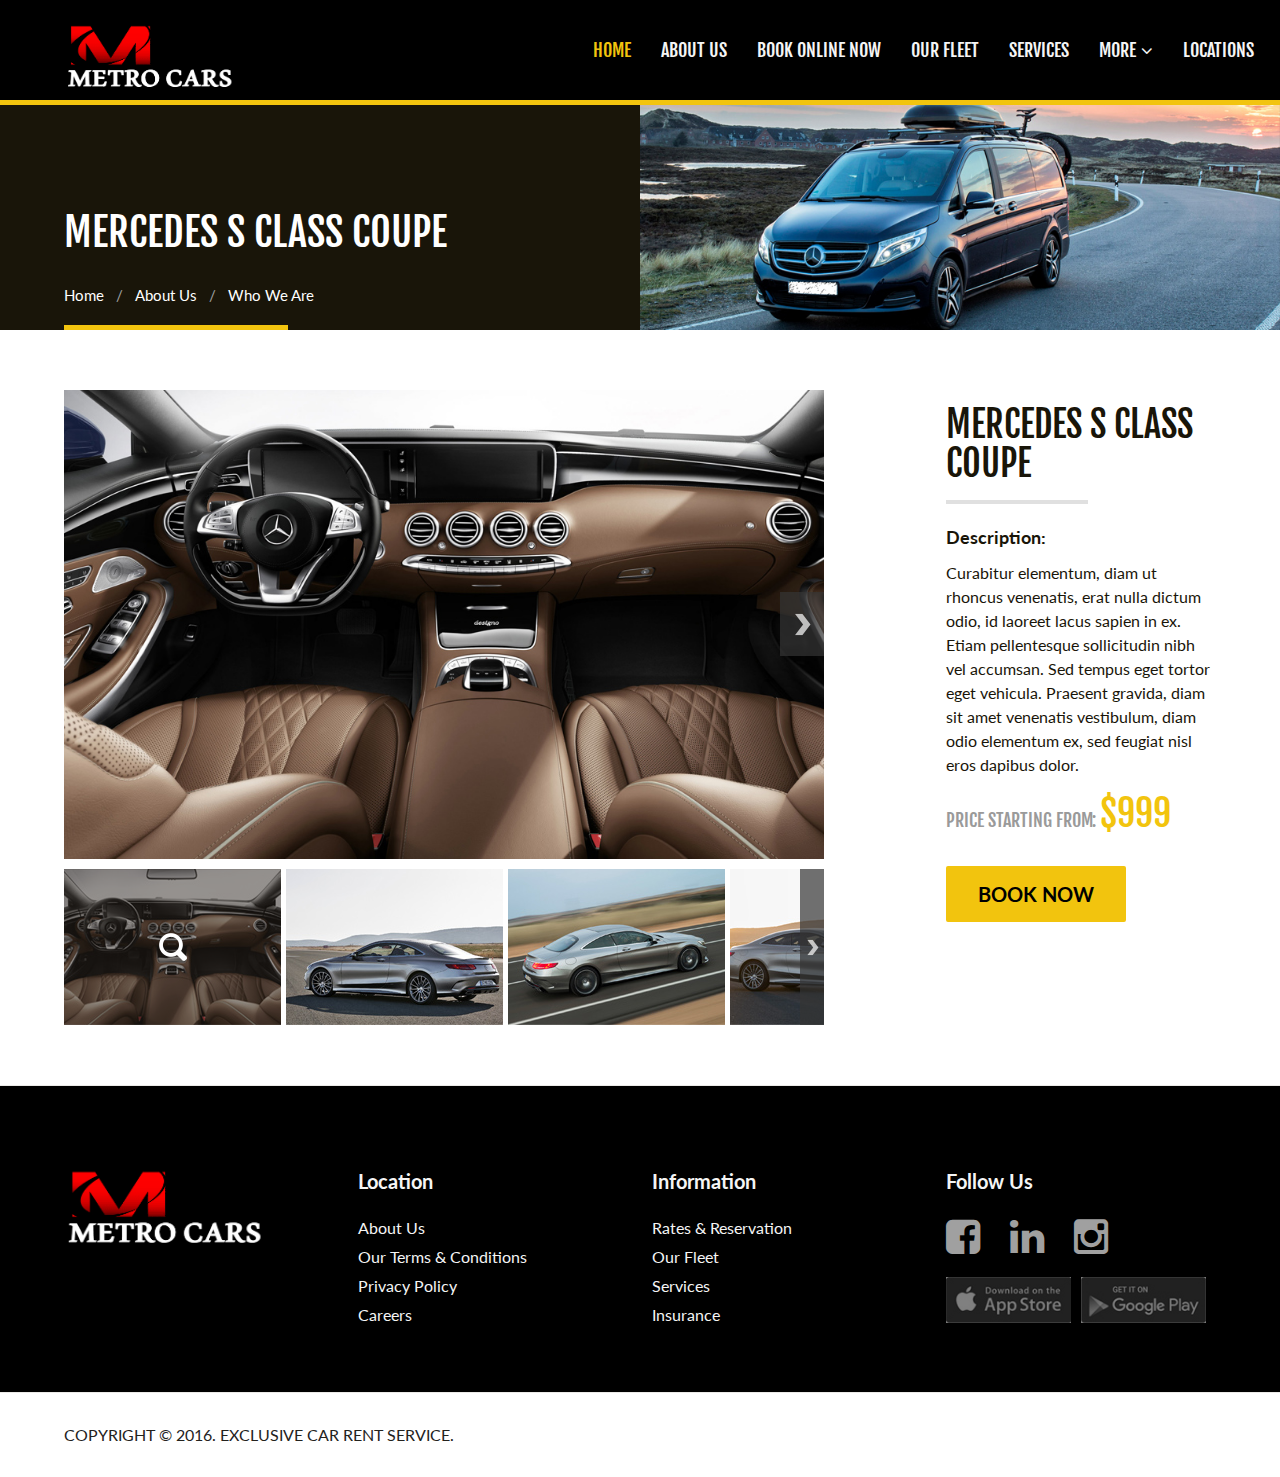
<file: gallery.html>
<!DOCTYPE html>
<html lang="en">

<!-- Mirrored from gridgum.com/templates/bootstrap-templates/30804/gallery.html by HTTrack Website Copier/3.x [XR&CO'2014], Thu, 15 Mar 2018 10:35:44 GMT -->
<head>
<title>gallery</title>
<meta charset="utf-8">
<meta http-equiv="X-UA-Compatible" content="IE=edge">
<meta name="viewport" content="width=device-width, initial-scale=1.0">
<meta name="description" content="Your description">
<meta name="keywords" content="Your keywords">
<meta name="author" content="Your name">

<link href="css/bootstrap.css" rel="stylesheet">
<link href="css/font-awesome.css" rel="stylesheet">
<link href="css/gflexslider.css" rel="stylesheet">
<link href="css/animate.css" rel="stylesheet">
<link href="css/style.css" rel="stylesheet">

<script src="js/jquery.js"></script>
<script src="js/jquery-migrate-1.2.1.min.js"></script>
<script src="js/jquery.easing.1.3.js"></script>
<script src="js/superfish.js"></script>

<script src="js/jquery.flexslider-min.js"></script>

<script src="js/jquery.appear.js"></script>

<script src="js/jquery.equalheights.js"></script>
<script src="js/matchMedia.js"></script>
<script src="js/jquery.ui.totop.js"></script>

<script src="js/jquery.parallax-1.1.3.resize.js"></script>

<script src="js/SmoothScroll.js"></script>

<script src="js/scripts.js"></script>


<!-- HTML5 Shim and Respond.js IE8 support of HTML5 elements and media queries -->
<!-- WARNING: Respond.js doesn't work if you view the page via file:// -->
<!--[if lt IE 9]>
  <script src="https://oss.maxcdn.com/html5shiv/3.7.2/html5shiv.min.js"></script>
  <script src="https://oss.maxcdn.com/respond/1.4.2/respond.min.js"></script>
<![endif]-->
</head>
<body class="not-front page-gallery">

<div id="main">

<div class="top1_wrapper">
  <div class="top1 clearfix">

    <header>
      <div class="logo_wrapper">
        <a href="index-2.html" class="logo">
            <img src="images/LOGO+2.png" alt="Metro Car Services" class="logo img-responsive">
        </a>
      </div>
    </header>

    <div class="menu_wrapper clearfix">
                    <div class="navbar navbar_ navbar-default">
                        <button type="button" class="navbar-toggle collapsed" data-toggle="collapse" data-target=".navbar-collapse">
                          <span class="sr-only">Toggle navigation</span>
                          <span class="icon-bar"></span>
                          <span class="icon-bar"></span>
                          <span class="icon-bar"></span>
                        </button>
                        <div class="navbar-collapse navbar-collapse_ collapse">
                            <ul class="nav navbar-nav sf-menu clearfix">
                                <li class="active"><a href="index.html">HOME</a></li>
                                <li><a href="about.html">ABOUT US</a></li>
                                <li><a target="_blank" href="http://www.metroairporttransfers.co.uk/">BOOK ONLINE NOW</a></li>
                                <li class="sub-menu sub-menu-1">
                                    <a href="fleet.html">OUR FLEET</a>
                                </li>
                                <li><a href="services.html">SERVICES</a></li>
                                  <li class="sub-menu sub-menu-1"><a href="#">MORE<i class="fa fa-angle-down"></i></a>
                                    <ul>
                                        <li><a href="gallery.html">Gallery</a></li>
                                        <li><a href="about.html#team">Our Team</a></li>
                                        <li><a href="locations.html">Contact</a></li>
                                        <li><a href="job.html">Jobs</a>
                                    </ul>
                                </li>
                                <li><a href="locations.html">LOCATIONS</a></li>
                               
                            </ul>
                        </div>
                    </div>
                </div>




  </div>
</div>

<div class="page-title">
  <div class="block-info">
    <div class="header-text">Mercedes S Class Coupe</div>
    <div class="breadcrumbs1_wrapper">
      <div class="">
        <div class="breadcrumbs1"><a href="index-2.html">Home</a><span>/</span><a href="index-2.html">About Us</a><span>/</span>Who We Are</div>
      </div>
    </div>
  </div>
  <div class="block-image">
    <img src="images/header2.jpg" alt="" class="img-responsive">
  </div>
</div>

<div id="content">
  <div class="container">
    <div class="row">
      <div class="col-sm-12 col-md-8">

        <div id="gslider" class="flexslider">
          <ul class="slides">
            <li>
              <img src="images/gallery01.jpg" alt="" class="img-responsive">
            </li>
            <li>
              <img src="images/gallery02.jpg" alt="" class="img-responsive">
            </li>
            <li>
              <img src="images/gallery03.jpg" alt="" class="img-responsive">
            </li>
            <li>
              <img src="images/gallery04.jpg" alt="" class="img-responsive">
            </li>
            <li>
              <img src="images/gallery01.jpg" alt="" class="img-responsive">
            </li>
            <li>
              <img src="images/gallery02.jpg" alt="" class="img-responsive">
            </li>
            <li>
              <img src="images/gallery03.jpg" alt="" class="img-responsive">
            </li>
            <li>
              <img src="images/gallery04.jpg" alt="" class="img-responsive">
            </li>
            <li>
              <img src="images/gallery01.jpg" alt="" class="img-responsive">
            </li>
            <li>
              <img src="images/gallery02.jpg" alt="" class="img-responsive">
            </li>
            <li>
              <img src="images/gallery03.jpg" alt="" class="img-responsive">
            </li>
            <li>
              <img src="images/gallery04.jpg" alt="" class="img-responsive">
            </li>

          </ul>
        </div>
        <div id="carousel" class="flexslider">
          <ul class="slides">
            <li>
              <img src="images/thumb01.jpg" alt="" class="img-responsive">
            </li>
            <li>
              <img src="images/thumb02.jpg" alt="" class="img-responsive">
            </li>
            <li>
              <img src="images/thumb03.jpg" alt="" class="img-responsive">
            </li>
            <li>
              <img src="images/thumb04.jpg" alt="" class="img-responsive">
            </li>
            <li>
              <img src="images/thumb01.jpg" alt="" class="img-responsive">
            </li>
            <li>
              <img src="images/thumb02.jpg" alt="" class="img-responsive">
            </li>
            <li>
              <img src="images/thumb03.jpg" alt="" class="img-responsive">
            </li>
            <li>
              <img src="images/thumb04.jpg" alt="" class="img-responsive">
            </li>
            <li>
              <img src="images/thumb01.jpg" alt="" class="img-responsive">
            </li>
            <li>
              <img src="images/thumb02.jpg" alt="" class="img-responsive">
            </li>
            <li>
              <img src="images/thumb03.jpg" alt="" class="img-responsive">
            </li>
            <li>
              <img src="images/thumb04.jpg" alt="" class="img-responsive">
            </li>

          </ul>
        </div>



      </div>
      <div class="col-sm-12 col-md-3 col-md-offset-1">

        <h1>Mercedes S Class Coupe</h1>

        <p class="title">
          Description:
        </p>

        <p>
          Curabitur elementum, diam ut rhoncus venenatis, erat nulla dictum odio, id laoreet lacus sapien in ex. Etiam pellentesque sollicitudin nibh vel accumsan. Sed tempus eget tortor eget vehicula. Praesent gravida, diam sit amet venenatis vestibulum, diam odio elementum ex, sed feugiat nisl eros dapibus dolor.
        </p>

        <div class="price1">Price starting from: <span>$999</span></div>

        <a href="#" class="btn-default btn3">book now</a>



      </div>
    </div>
  </div>
</div>











<div class="bot1_wrapper">
  <div class="container">
    <div class="row">
      <div class="col-sm-3">
        <div class="logo2_wrapper">
          <a href="index-2.html" class="logo2">
            <img src="images/LOGO+2.png" alt="Metro Car Services" class="footer_logo img-responsive">
          </a>
        </div>
      </div>
      <div class="col-sm-3">

        <div class="bot1_title">Location</div>

        <ul class="ul1">
          <li><a href="#">About Us</a></li>
          <li><a href="#">Our Terms & Conditions</a></li>
          <li><a href="#">Privacy Policy</a></li>
          <li><a href="#">Careers</a></li>
        </ul>

      </div>
      <div class="col-sm-3">

        <div class="bot1_title">Information</div>

        <ul class="ul1">
          <li><a href="#">Rates & Reservation</a></li>
          <li><a href="#">Our Fleet</a></li>
          <li><a href="#">Services</a></li>
          <li><a href="#">Insurance</a></li>
        </ul>

      </div>
      <div class="col-sm-3">

        <div class="bot1_title">Follow Us</div>

        <div class="social_wrapper">
          <ul class="social clearfix">
            <li><a href="#"><i class="fa fa-facebook-square"></i></a></li>
            <li><a href="#"><i class="fa fa-linkedin"></i></a></li>
            <li><a href="#"><i class="fa fa-instagram"></i></a></li>
          </ul>
        </div>

        <ul class="downloads_block clearfix">
          <li><a href="#"><img src="images/download1.jpg" alt="" class="img-responsive"></a></li>
          <li><a href="#"><img src="images/download2.jpg" alt="" class="img-responsive"></a></li>
        </ul>

      </div>
    </div>
  </div>
</div>

<div class="bot2_wrapper">
  <div class="container">
    <div class="copyright">Copyright &copy; 2016. Exclusive Car Rent Service.</div>
  </div>
</div>








</div>
<script src="js/bootstrap.min.js"></script>
</body>

<!-- Mirrored from gridgum.com/templates/bootstrap-templates/30804/gallery.html by HTTrack Website Copier/3.x [XR&CO'2014], Thu, 15 Mar 2018 10:35:48 GMT -->
</html>
</file>
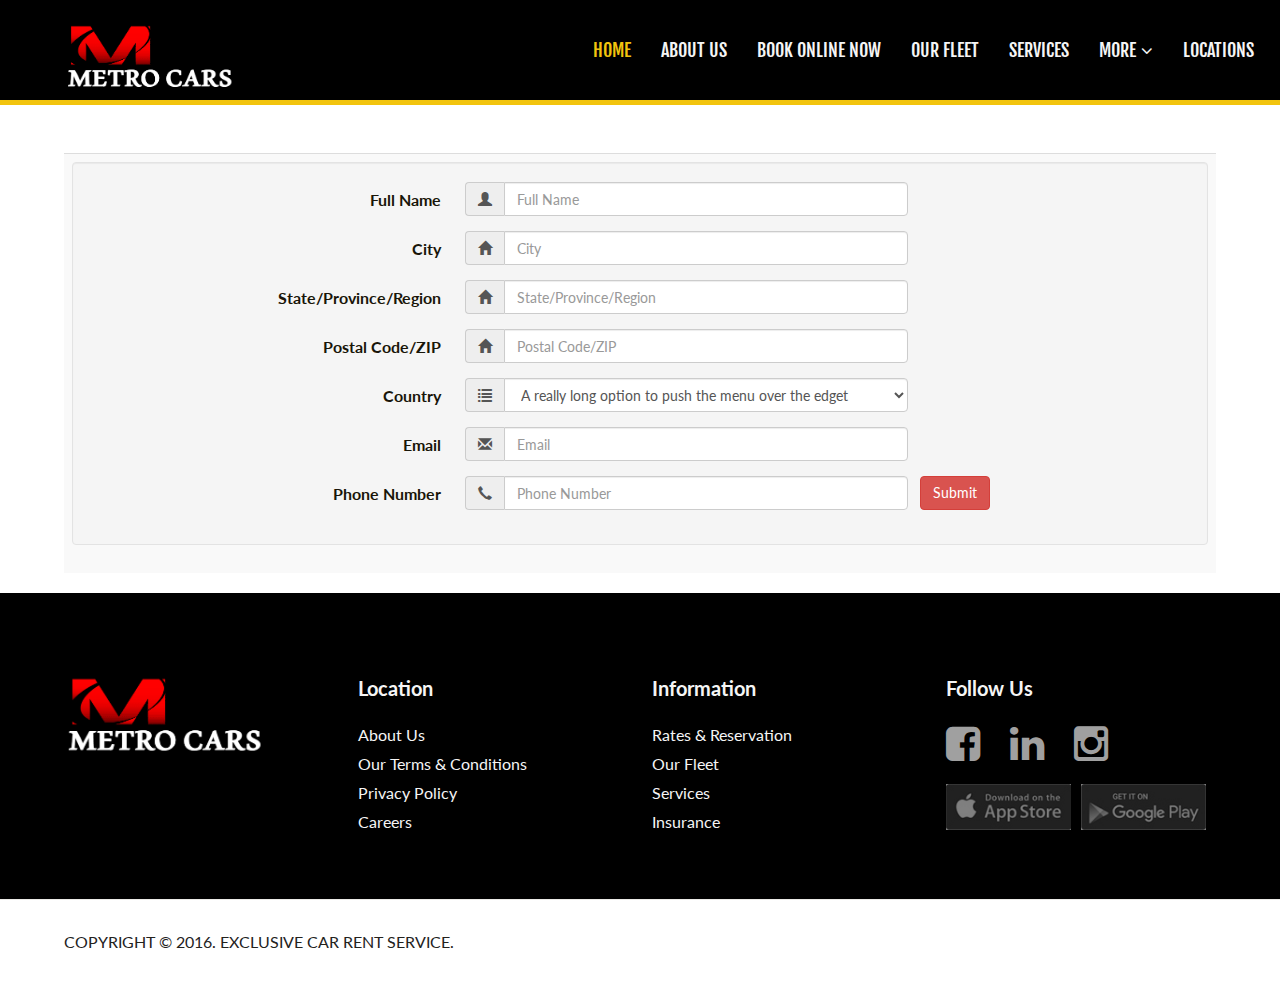
<file: job.html>
<!DOCTYPE html>
<html lang="en">

<!-- Mirrored from gridgum.com/templates/bootstrap-templates/30804/gallery.html by HTTrack Website Copier/3.x [XR&CO'2014], Thu, 15 Mar 2018 10:35:44 GMT -->
<head>
<title>jobs</title>
<meta charset="utf-8">
<meta http-equiv="X-UA-Compatible" content="IE=edge">
<meta name="viewport" content="width=device-width, initial-scale=1.0">
<meta name="description" content="Your description">
<meta name="keywords" content="Your keywords">
<meta name="author" content="Your name">

<link href="css/bootstrap.css" rel="stylesheet">
<link href="css/font-awesome.css" rel="stylesheet">
<link href="css/gflexslider.css" rel="stylesheet">
<link href="css/animate.css" rel="stylesheet">
<link href="css/style.css" rel="stylesheet">

<script src="js/jquery.js"></script>
<script src="js/jquery-migrate-1.2.1.min.js"></script>
<script src="js/jquery.easing.1.3.js"></script>
<script src="js/superfish.js"></script>

<script src="js/jquery.flexslider-min.js"></script>

<script src="js/jquery.appear.js"></script>

<script src="js/jquery.equalheights.js"></script>
<script src="js/matchMedia.js"></script>
<script src="js/jquery.ui.totop.js"></script>

<script src="js/jquery.parallax-1.1.3.resize.js"></script>

<script src="js/SmoothScroll.js"></script>

<script src="js/scripts.js"></script>


<!-- HTML5 Shim and Respond.js IE8 support of HTML5 elements and media queries -->
<!-- WARNING: Respond.js doesn't work if you view the page via file:// -->
<!--[if lt IE 9]>
  <script src="https://oss.maxcdn.com/html5shiv/3.7.2/html5shiv.min.js"></script>
  <script src="https://oss.maxcdn.com/respond/1.4.2/respond.min.js"></script>
<![endif]-->
</head>
<body class="not-front page-gallery">

<div id="main">

<div class="top1_wrapper">
  <div class="top1 clearfix">

    <header>
      <div class="logo_wrapper">
        <a href="index-2.html" class="logo">
            <img src="images/LOGO+2.png" alt="Metro Car Services" class="logo img-responsive">
        </a>
      </div>
    </header>

    <div class="menu_wrapper clearfix">
                    <div class="navbar navbar_ navbar-default">
                        <button type="button" class="navbar-toggle collapsed" data-toggle="collapse" data-target=".navbar-collapse">
                          <span class="sr-only">Toggle navigation</span>
                          <span class="icon-bar"></span>
                          <span class="icon-bar"></span>
                          <span class="icon-bar"></span>
                        </button>
                        <div class="navbar-collapse navbar-collapse_ collapse">
                            <ul class="nav navbar-nav sf-menu clearfix">
                                <li class="active"><a href="index.html">HOME</a></li>
                                <li><a href="about.html">ABOUT US</a></li>
                                <li><a target="_blank" href="http://www.metroairporttransfers.co.uk/">BOOK ONLINE NOW</a></li>
                                <li class="sub-menu sub-menu-1">
                                    <a href="fleet.html">OUR FLEET</a>
                                </li>
                                <li><a href="services.html">SERVICES</a></li>
                                  <li class="sub-menu sub-menu-1"><a href="#">MORE<i class="fa fa-angle-down"></i></a>
                                    <ul>
                                        <li><a href="gallery.html">Gallery</a></li>
                                        <li><a href="about.html#team">Our Team</a></li>
                                        <li><a href="locations.html">Contact</a></li>
                                        <li><a href="job.html">Jobs</a>
                                    </ul>
                                </li>
                                <li><a href="locations.html">LOCATIONS</a></li>
                               
                            </ul>
                        </div>
                    </div>
                </div>




  </div>
</div>

<!--Jobs-->
   <br>
   <br>
    <div class="container">
       <table class="table table-striped">
          <tbody>
             <tr>
                <td colspan="1">
                   <form class="well form-horizontal">
                      <fieldset>
                         <div class="form-group">
                            <label class="col-md-4 control-label">Full Name</label>
                            <div class="col-md-5 inputGroupContainer">
                               <div class="input-group"><span class="input-group-addon"><i class="glyphicon glyphicon-user"></i></span><input id="fullName" name="fullName" placeholder="Full Name" class="form-control" required="true" value="" type="text"></div>
                            </div>
                         </div>
                        
                         <div class="form-group">
                            <label class="col-md-4 control-label">City</label>
                            <div class="col-md-5 inputGroupContainer">
                               <div class="input-group"><span class="input-group-addon"><i class="glyphicon glyphicon-home"></i></span><input id="city" name="city" placeholder="City" class="form-control" required="true" value="" type="text"></div>
                            </div>
                         </div>
                         <div class="form-group">
                            <label class="col-md-4 control-label">State/Province/Region</label>
                            <div class="col-md-5 inputGroupContainer">
                               <div class="input-group"><span class="input-group-addon"><i class="glyphicon glyphicon-home"></i></span><input id="state" name="state" placeholder="State/Province/Region" class="form-control" required="true" value="" type="text"></div>
                            </div>
                         </div>
                         <div class="form-group">
                            <label class="col-md-4 control-label">Postal Code/ZIP</label>
                            <div class="col-md-5 inputGroupContainer">
                               <div class="input-group"><span class="input-group-addon"><i class="glyphicon glyphicon-home"></i></span><input id="postcode" name="postcode" placeholder="Postal Code/ZIP" class="form-control" required="true" value="" type="text"></div>
                            </div>
                         </div>
                         <div class="form-group">
                            <label class="col-md-4 control-label">Country</label>
                            <div class="col-md-5 inputGroupContainer">
                               <div class="input-group">
                                  <span class="input-group-addon" style="max-width: 100%;"><i class="glyphicon glyphicon-list"></i></span>
                                  <select class="selectpicker form-control">
                                     <option>A really long option to push the menu over the edget</option>
                                  </select>
                               </div>
                            </div>
                         </div>
                         <div class="form-group">
                            <label class="col-md-4 control-label">Email</label>
                            <div class="col-md-5 inputGroupContainer">
                               <div class="input-group"><span class="input-group-addon"><i class="glyphicon glyphicon-envelope"></i></span><input id="email" name="email" placeholder="Email" class="form-control" required="true" value="" type="text"></div>
                            </div>
                         </div>
                         <div class="form-group">
                            <label class="col-md-4 control-label">Phone Number</label>
                            <div class="col-md-5 inputGroupContainer">
                               <div class="input-group"><span class="input-group-addon"><i class="glyphicon glyphicon-earphone"></i></span><input id="phoneNumber" name="phoneNumber" placeholder="Phone Number" class="form-control" required="true" value="" type="text"></div>
                            </div>
                            <button class="btn btn-danger btn-md">Submit</button>
                         </div>
                      </fieldset>
                   </form>
                </td>
             </tr>
          </tbody>
       </table>
    </div>


<div class="bot1_wrapper">
  <div class="container">
    <div class="row">
      <div class="col-sm-3">
        <div class="logo2_wrapper">
          <a href="index-2.html" class="logo2">
            <img src="images/LOGO+2.png" alt="Metro Car Services" class="footer_logo img-responsive">
          </a>
        </div>
      </div>
      <div class="col-sm-3">

        <div class="bot1_title">Location</div>

        <ul class="ul1">
          <li><a href="#">About Us</a></li>
          <li><a href="#">Our Terms & Conditions</a></li>
          <li><a href="#">Privacy Policy</a></li>
          <li><a href="#">Careers</a></li>
        </ul>

      </div>
      <div class="col-sm-3">

        <div class="bot1_title">Information</div>

        <ul class="ul1">
          <li><a href="#">Rates & Reservation</a></li>
          <li><a href="#">Our Fleet</a></li>
          <li><a href="#">Services</a></li>
          <li><a href="#">Insurance</a></li>
        </ul>

      </div>
      <div class="col-sm-3">

        <div class="bot1_title">Follow Us</div>

        <div class="social_wrapper">
          <ul class="social clearfix">
            <li><a href="#"><i class="fa fa-facebook-square"></i></a></li>
            <li><a href="#"><i class="fa fa-linkedin"></i></a></li>
            <li><a href="#"><i class="fa fa-instagram"></i></a></li>
          </ul>
        </div>

        <ul class="downloads_block clearfix">
          <li><a href="#"><img src="images/download1.jpg" alt="" class="img-responsive"></a></li>
          <li><a href="#"><img src="images/download2.jpg" alt="" class="img-responsive"></a></li>
        </ul>

      </div>
    </div>
  </div>
</div>

<div class="bot2_wrapper">
  <div class="container">
    <div class="copyright">Copyright &copy; 2016. Exclusive Car Rent Service.</div>
  </div>
</div>








</div>
<script src="js/bootstrap.min.js"></script>
</body>

<!-- Mirrored from gridgum.com/templates/bootstrap-templates/30804/gallery.html by HTTrack Website Copier/3.x [XR&CO'2014], Thu, 15 Mar 2018 10:35:48 GMT -->
</html>
</file>
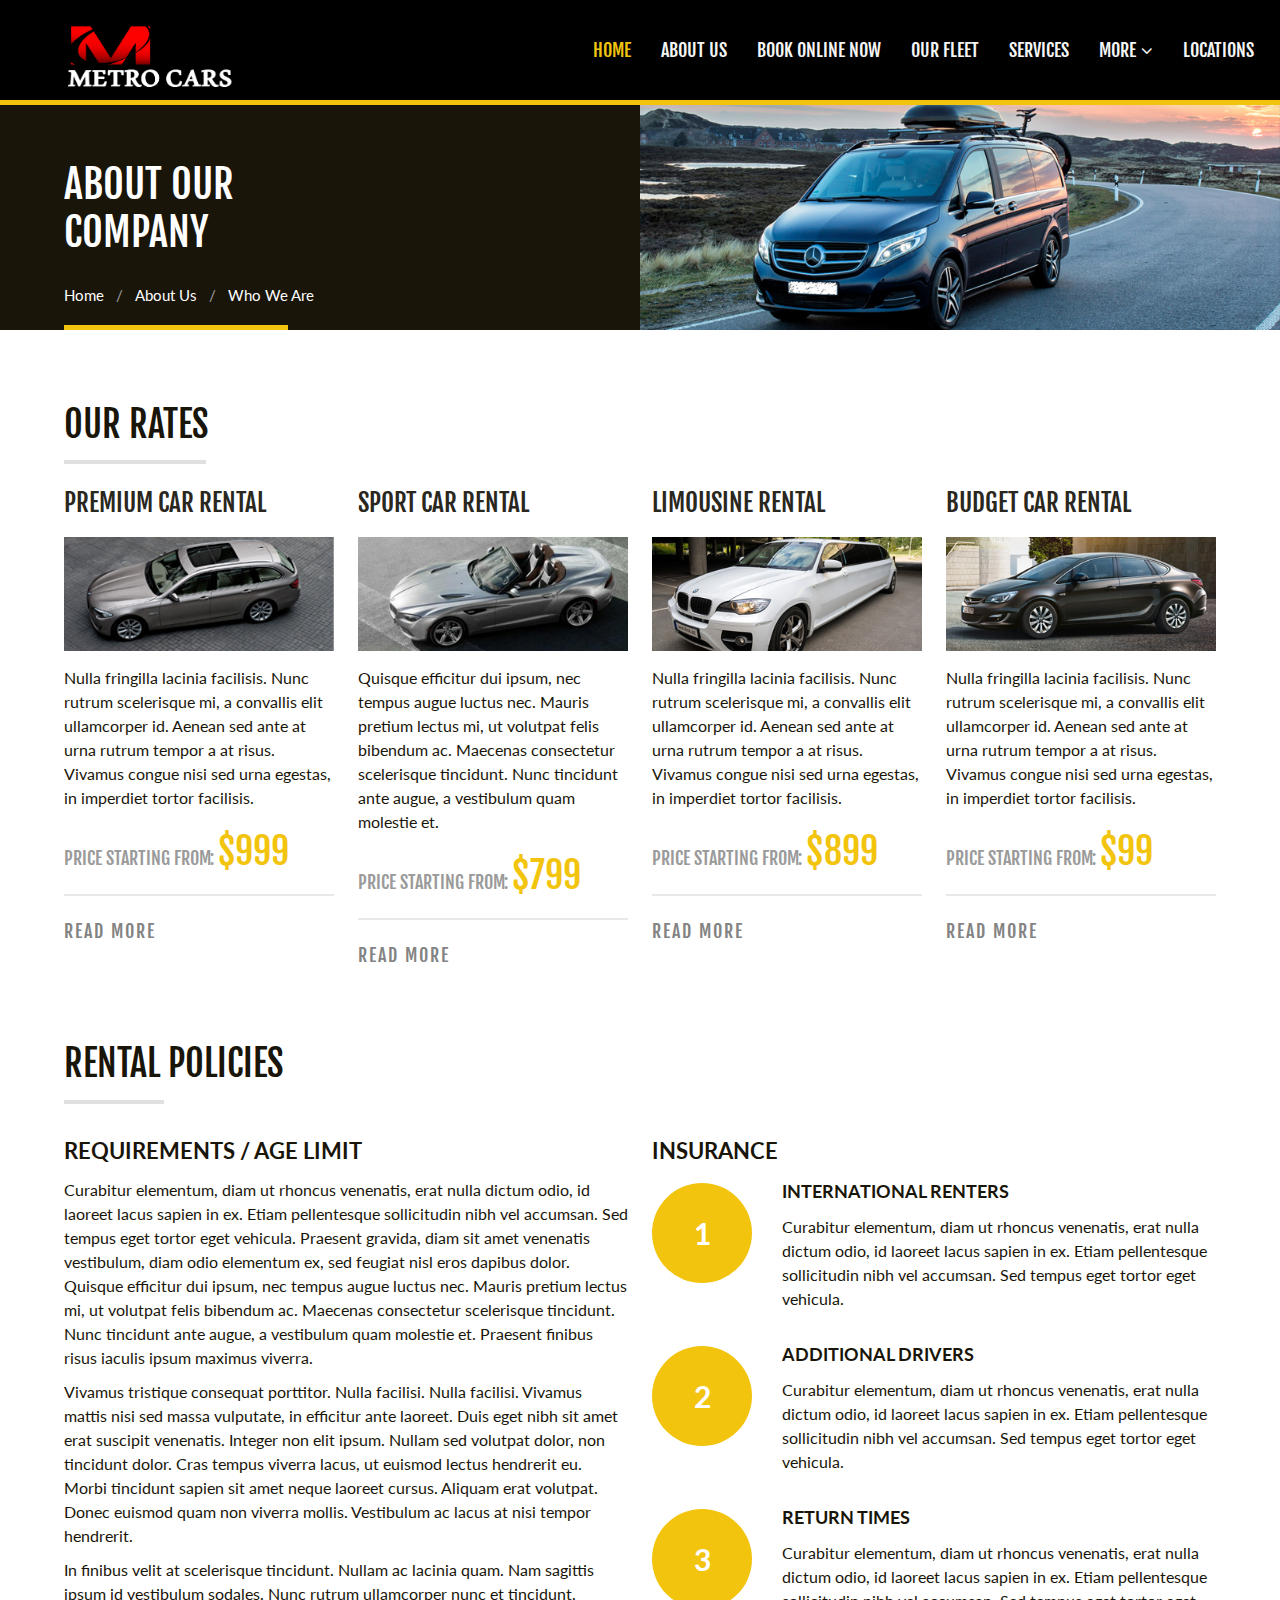
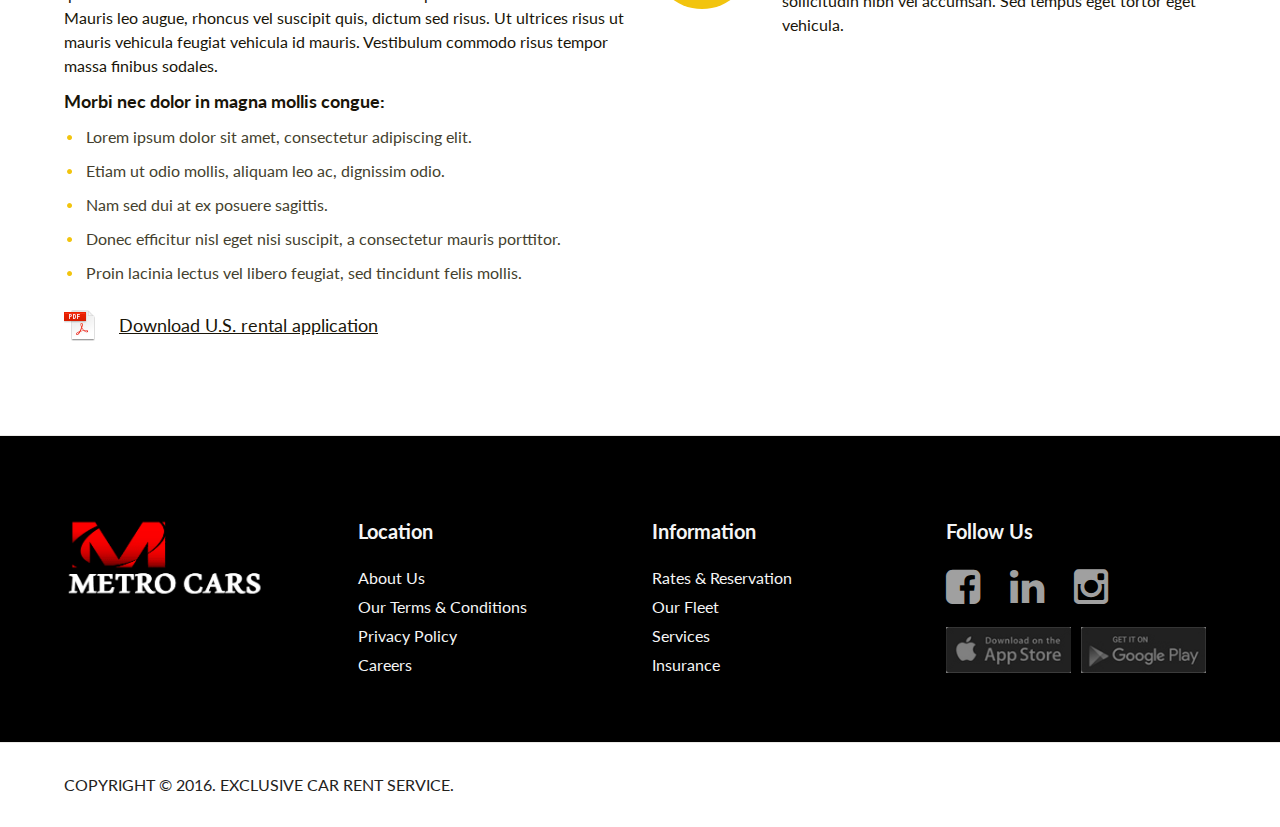
<file: rates.html>
<!DOCTYPE html>
<html lang="en">

<!-- Mirrored from gridgum.com/templates/bootstrap-templates/30804/rates.html by HTTrack Website Copier/3.x [XR&CO'2014], Thu, 15 Mar 2018 10:35:43 GMT -->
<head>
<title>rates</title>
<meta charset="utf-8">
<meta http-equiv="X-UA-Compatible" content="IE=edge">
<meta name="viewport" content="width=device-width, initial-scale=1.0">
<meta name="description" content="Your description">
<meta name="keywords" content="Your keywords">
<meta name="author" content="Your name">

<link href="css/bootstrap.css" rel="stylesheet">
<link href="css/font-awesome.css" rel="stylesheet">
<link href="css/flexslider.css" rel="stylesheet">
<link href="css/animate.css" rel="stylesheet">
<link href="css/style.css" rel="stylesheet">

<script src="js/jquery.js"></script>
<script src="js/jquery-migrate-1.2.1.min.js"></script>
<script src="js/jquery.easing.1.3.js"></script>
<script src="js/superfish.js"></script>

<script src="js/jquery.flexslider.js"></script>

<script src="js/jquery.appear.js"></script>

<script src="js/jquery.equalheights.js"></script>
<script src="js/matchMedia.js"></script>
<script src="js/jquery.ui.totop.js"></script>

<script src="js/jquery.caroufredsel.js"></script>
<script src="js/jquery.touchSwipe.min.js"></script>

<script src="js/jquery.parallax-1.1.3.resize.js"></script>

<script src="js/SmoothScroll.js"></script>

<script src="js/scripts.js"></script>


<!-- HTML5 Shim and Respond.js IE8 support of HTML5 elements and media queries -->
<!-- WARNING: Respond.js doesn't work if you view the page via file:// -->
<!--[if lt IE 9]>
  <script src="https://oss.maxcdn.com/html5shiv/3.7.2/html5shiv.min.js"></script>
  <script src="https://oss.maxcdn.com/respond/1.4.2/respond.min.js"></script>
<![endif]-->
</head>
<body class="not-front page-rates">

<div id="main">

<div class="top1_wrapper">
  <div class="top1 clearfix">

    <header>
      <div class="logo_wrapper">
        <a href="index-2.html" class="logo">
          <img src="images/LOGO+2.png" alt="Metro Car Services" class="logo img-responsive">
        </a>
      </div>
    </header>

    <div class="menu_wrapper clearfix">
                    <div class="navbar navbar_ navbar-default">
                        <button type="button" class="navbar-toggle collapsed" data-toggle="collapse" data-target=".navbar-collapse">
                          <span class="sr-only">Toggle navigation</span>
                          <span class="icon-bar"></span>
                          <span class="icon-bar"></span>
                          <span class="icon-bar"></span>
                        </button>
                        <div class="navbar-collapse navbar-collapse_ collapse">
                            <ul class="nav navbar-nav sf-menu clearfix">
                                <li class="active"><a href="index.html">HOME</a></li>
                                <li><a href="about.html">ABOUT US</a></li>
                                <li><a target="_blank" href="http://www.metroairporttransfers.co.uk/">BOOK ONLINE NOW</a></li>
                                <li class="sub-menu sub-menu-1">
                                    <a href="fleet.html">OUR FLEET</a>
                                </li>
                                <li><a href="services.html">SERVICES</a></li>
                                  <li class="sub-menu sub-menu-1"><a href="#">MORE<i class="fa fa-angle-down"></i></a>
                                    <ul>
                                        <li><a href="gallery.html">Gallery</a></li>
                                        <li><a href="about.html#team">Our Team</a></li>
                                        <li><a href="locations.html">Contact</a></li>
                                        <li><a href="job.html">Jobs</a>
                                    </ul>
                                </li>
                                <li><a href="locations.html">LOCATIONS</a></li>
                               
                            </ul>
                        </div>
                    </div>
                </div>




  </div>
</div>

<div class="page-title">
  <div class="block-info">
    <div class="header-text">About our<br>company</div>
    <div class="breadcrumbs1_wrapper">
      <div class="">
        <div class="breadcrumbs1"><a href="index-2.html">Home</a><span>/</span><a href="index-2.html">About Us</a><span>/</span>Who We Are</div>
      </div>
    </div>
  </div>
  <div class="block-image">
    <img src="images/header2.jpg" alt="" class="img-responsive">
  </div>
</div>

<div id="content">
  <div class="container">
    <div class="row">
      <div class="col-sm-12">

        <h1>Our Rates</h1>

        <div class="row">
          <div class="col-sm-3">
            <div class="rate1">
              <div class="txt1">Premium car rental</div>
              <figure><img src="images/rates01.jpg" alt="" class="img-responsive"></figure>
              <div class="txt2">Nulla fringilla lacinia facilisis. Nunc rutrum scelerisque mi, a convallis elit ullamcorper id. Aenean sed ante at urna rutrum tempor a at risus. Vivamus congue nisi sed urna egestas, in imperdiet tortor facilisis. </div>
              <div class="txt3">Price starting from: <span>$999</span></div>
              <a href="#" class="btn-default btn1">read more</a>
            </div>
          </div>
          <div class="col-sm-3">
            <div class="rate1">
              <div class="txt1">Sport Car Rental</div>
              <figure><img src="images/rates02.jpg" alt="" class="img-responsive"></figure>
              <div class="txt2">Quisque efficitur dui ipsum, nec tempus augue luctus nec. Mauris pretium lectus mi, ut volutpat felis bibendum ac. Maecenas consectetur scelerisque tincidunt. Nunc tincidunt ante augue, a vestibulum quam molestie et. </div>
              <div class="txt3">Price starting from: <span>$799</span></div>
              <a href="#" class="btn-default btn1">read more</a>
            </div>
          </div>
          <div class="col-sm-3">
            <div class="rate1">
              <div class="txt1">Limousine Rental</div>
              <figure><img src="images/rates03.jpg" alt="" class="img-responsive"></figure>
              <div class="txt2">Nulla fringilla lacinia facilisis. Nunc rutrum scelerisque mi, a convallis elit ullamcorper id. Aenean sed ante at urna rutrum tempor a at risus. Vivamus congue nisi sed urna egestas, in imperdiet tortor facilisis. </div>
              <div class="txt3">Price starting from: <span>$899</span></div>
              <a href="#" class="btn-default btn1">read more</a>
            </div>
          </div>
          <div class="col-sm-3">
            <div class="rate1">
              <div class="txt1">Budget Car Rental</div>
              <figure><img src="images/rates04.jpg" alt="" class="img-responsive"></figure>
              <div class="txt2">Nulla fringilla lacinia facilisis. Nunc rutrum scelerisque mi, a convallis elit ullamcorper id. Aenean sed ante at urna rutrum tempor a at risus. Vivamus congue nisi sed urna egestas, in imperdiet tortor facilisis. </div>
              <div class="txt3">Price starting from: <span>$99</span></div>
              <a href="#" class="btn-default btn1">read more</a>
            </div>
          </div>
        </div>

        <br>

        <h2>RENTAL POLICIES</h2>

        <div class="row">
          <div class="col-sm-6">

            <h3>REQUIREMENTS / AGE LIMIT</h3>

            <p>
              Curabitur elementum, diam ut rhoncus venenatis, erat nulla dictum odio, id laoreet lacus sapien in ex. Etiam pellentesque sollicitudin nibh vel accumsan. Sed tempus eget tortor eget vehicula. Praesent gravida, diam sit amet venenatis vestibulum, diam odio elementum ex, sed feugiat nisl eros dapibus dolor. Quisque efficitur dui ipsum, nec tempus augue luctus nec. Mauris pretium lectus mi, ut volutpat felis bibendum ac. Maecenas consectetur scelerisque tincidunt. Nunc tincidunt ante augue, a vestibulum quam molestie et. Praesent finibus risus iaculis ipsum maximus viverra.
            </p>
            <p>
              Vivamus tristique consequat porttitor. Nulla facilisi. Nulla facilisi. Vivamus mattis nisi sed massa vulputate, in efficitur ante laoreet. Duis eget nibh sit amet erat suscipit venenatis. Integer non elit ipsum. Nullam sed volutpat dolor, non tincidunt dolor. Cras tempus viverra lacus, ut euismod lectus hendrerit eu. Morbi tincidunt sapien sit amet neque laoreet cursus. Aliquam erat volutpat. Donec euismod quam non viverra mollis. Vestibulum ac lacus at nisi tempor hendrerit.
            </p>
            <p>
              In finibus velit at scelerisque tincidunt. Nullam ac lacinia quam. Nam sagittis ipsum id vestibulum sodales. Nunc rutrum ullamcorper nunc et tincidunt. Mauris leo augue, rhoncus vel suscipit quis, dictum sed risus. Ut ultrices risus ut mauris vehicula feugiat vehicula id mauris. Vestibulum commodo risus tempor massa finibus sodales.
            </p>
            <p class="title">
              Morbi nec dolor in magna mollis congue:
            </p>

            <ul class="ul2">
              <li><a href="#">Lorem ipsum dolor sit amet, consectetur adipiscing elit.</a></li>
              <li><a href="#">Etiam ut odio mollis, aliquam leo ac, dignissim odio.</a></li>
              <li><a href="#">Nam sed dui at ex posuere sagittis.</a></li>
              <li><a href="#">Donec efficitur nisl eget nisi suscipit, a consectetur mauris porttitor.</a></li>
              <li><a href="#">Proin lacinia lectus vel libero feugiat, sed tincidunt felis mollis.</a></li>
            </ul>

            <p>
              <a href="#" class="pdf-link">Download U.S. rental application</a>
            </p>

            <br>




          </div>
          <div class="col-sm-6">

            <h3>INSURANCE</h3>

            <div class="num1_wrapper clearfix">
              <div class="num">1</div>
              <div class="caption">
                <div class="txt1">INTERNATIONAL RENTERS</div>
                <div class="txt2">Curabitur elementum, diam ut rhoncus venenatis, erat nulla dictum odio, id laoreet lacus sapien in ex. Etiam pellentesque sollicitudin nibh vel accumsan. Sed tempus eget tortor eget vehicula.</div>
              </div>
            </div>

            <div class="num1_wrapper clearfix">
              <div class="num">2</div>
              <div class="caption">
                <div class="txt1">ADDITIONAL DRIVERS</div>
                <div class="txt2">Curabitur elementum, diam ut rhoncus venenatis, erat nulla dictum odio, id laoreet lacus sapien in ex. Etiam pellentesque sollicitudin nibh vel accumsan. Sed tempus eget tortor eget vehicula.</div>
              </div>
            </div>

            <div class="num1_wrapper clearfix">
              <div class="num">3</div>
              <div class="caption">
                <div class="txt1">RETURN TIMES</div>
                <div class="txt2">Curabitur elementum, diam ut rhoncus venenatis, erat nulla dictum odio, id laoreet lacus sapien in ex. Etiam pellentesque sollicitudin nibh vel accumsan. Sed tempus eget tortor eget vehicula.</div>
              </div>
            </div>






          </div>
        </div>













      </div>
    </div>
  </div>
</div>











<div class="bot1_wrapper">
  <div class="container">
    <div class="row">
      <div class="col-sm-3">
        <div class="logo2_wrapper">
          <a href="index-2.html" class="logo2">
            <img src="images/LOGO+2.png" alt="Metro Car Services" class="footer_logo img-responsive">
          </a>
        </div>
      </div>
      <div class="col-sm-3">

        <div class="bot1_title">Location</div>

        <ul class="ul1">
          <li><a href="#">About Us</a></li>
          <li><a href="#">Our Terms & Conditions</a></li>
          <li><a href="#">Privacy Policy</a></li>
          <li><a href="#">Careers</a></li>
        </ul>

      </div>
      <div class="col-sm-3">

        <div class="bot1_title">Information</div>

        <ul class="ul1">
          <li><a href="#">Rates & Reservation</a></li>
          <li><a href="#">Our Fleet</a></li>
          <li><a href="#">Services</a></li>
          <li><a href="#">Insurance</a></li>
        </ul>

      </div>
      <div class="col-sm-3">

        <div class="bot1_title">Follow Us</div>

        <div class="social_wrapper">
          <ul class="social clearfix">
            <li><a href="#"><i class="fa fa-facebook-square"></i></a></li>
            <li><a href="#"><i class="fa fa-linkedin"></i></a></li>
            <li><a href="#"><i class="fa fa-instagram"></i></a></li>
          </ul>
        </div>

        <ul class="downloads_block clearfix">
          <li><a href="#"><img src="images/download1.jpg" alt="" class="img-responsive"></a></li>
          <li><a href="#"><img src="images/download2.jpg" alt="" class="img-responsive"></a></li>
        </ul>

      </div>
    </div>
  </div>
</div>

<div class="bot2_wrapper">
  <div class="container">
    <div class="copyright">Copyright &copy; 2016. Exclusive Car Rent Service.</div>
  </div>
</div>








</div>
<script src="js/bootstrap.min.js"></script>
</body>

<!-- Mirrored from gridgum.com/templates/bootstrap-templates/30804/rates.html by HTTrack Website Copier/3.x [XR&CO'2014], Thu, 15 Mar 2018 10:35:44 GMT -->
</html>
</file>
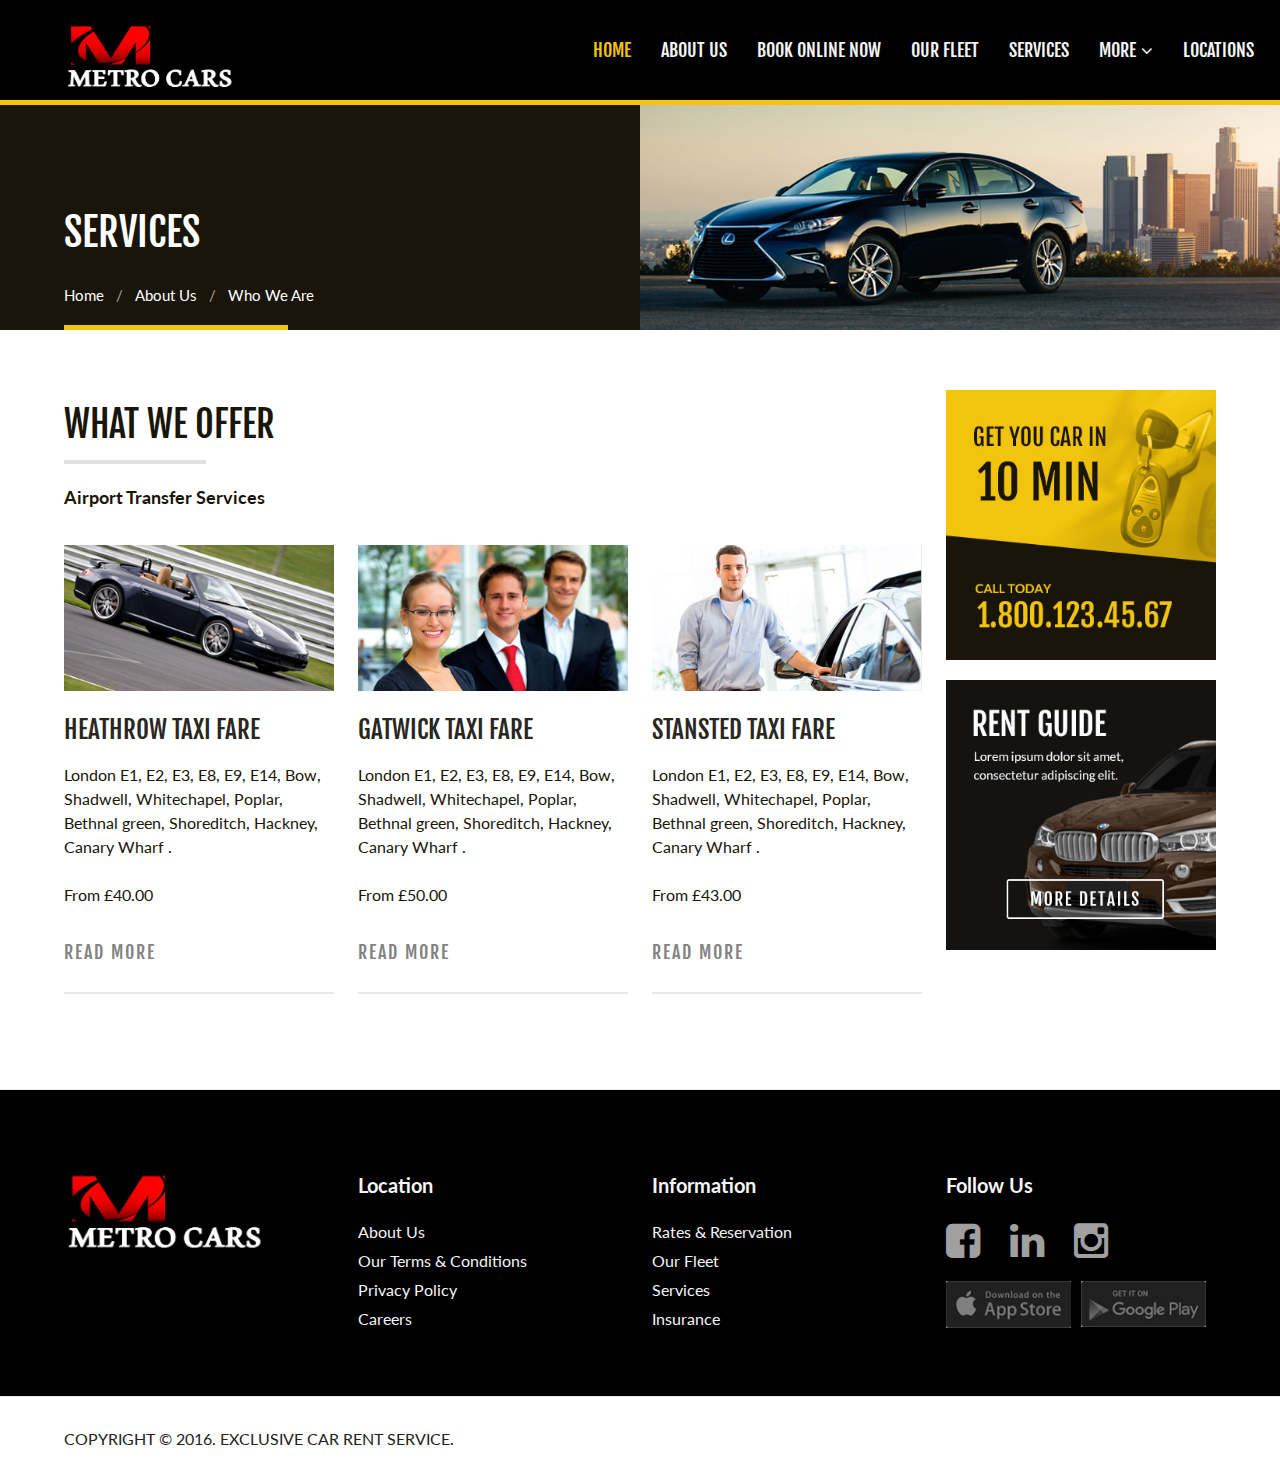
<file: services.html>
<!DOCTYPE html>
<html lang="en">

<!-- Mirrored from gridgum.com/templates/bootstrap-templates/30804/services.html by HTTrack Website Copier/3.x [XR&CO'2014], Thu, 15 Mar 2018 10:35:48 GMT -->
<head>
<title>services</title>
<meta charset="utf-8">
<meta http-equiv="X-UA-Compatible" content="IE=edge">
<meta name="viewport" content="width=device-width, initial-scale=1.0">
<meta name="description" content="Your description">
<meta name="keywords" content="Your keywords">
<meta name="author" content="Your name">

<link href="css/bootstrap.css" rel="stylesheet">
<link href="css/font-awesome.css" rel="stylesheet">
<link href="css/flexslider.css" rel="stylesheet">
<link href="css/animate.css" rel="stylesheet">
<link href="css/style.css" rel="stylesheet">

<script src="js/jquery.js"></script>
<script src="js/jquery-migrate-1.2.1.min.js"></script>
<script src="js/jquery.easing.1.3.js"></script>
<script src="js/superfish.js"></script>

<script src="js/jquery.flexslider.js"></script>

<script src="js/jquery.appear.js"></script>

<script src="js/jquery.equalheights.js"></script>
<script src="js/matchMedia.js"></script>
<script src="js/jquery.ui.totop.js"></script>

<script src="js/jquery.caroufredsel.js"></script>
<script src="js/jquery.touchSwipe.min.js"></script>

<script src="js/jquery.parallax-1.1.3.resize.js"></script>

<script src="js/SmoothScroll.js"></script>

<script src="js/scripts.js"></script>


<!-- HTML5 Shim and Respond.js IE8 support of HTML5 elements and media queries -->
<!-- WARNING: Respond.js doesn't work if you view the page via file:// -->
<!--[if lt IE 9]>
  <script src="https://oss.maxcdn.com/html5shiv/3.7.2/html5shiv.min.js"></script>
  <script src="https://oss.maxcdn.com/respond/1.4.2/respond.min.js"></script>
<![endif]-->
</head>
<body class="not-front page-services">

<div id="main">

<div class="top1_wrapper">
  <div class="top1 clearfix">

    <header>
      <div class="logo_wrapper">
        <a href="index-2.html" class="logo">
          <img src="images/LOGO+2.png" alt="Metro Car Services" class="logo img-responsive">
        </a>
      </div>
    </header>

    <div class="menu_wrapper clearfix">
                    <div class="navbar navbar_ navbar-default">
                        <button type="button" class="navbar-toggle collapsed" data-toggle="collapse" data-target=".navbar-collapse">
                          <span class="sr-only">Toggle navigation</span>
                          <span class="icon-bar"></span>
                          <span class="icon-bar"></span>
                          <span class="icon-bar"></span>
                        </button>
                        <div class="navbar-collapse navbar-collapse_ collapse">
                            <ul class="nav navbar-nav sf-menu clearfix">
                                <li class="active"><a href="index.html">HOME</a></li>
                                <li><a href="about.html">ABOUT US</a></li>
                                <li><a target="_blank" href="http://www.metroairporttransfers.co.uk/">BOOK ONLINE NOW</a></li>
                                <li class="sub-menu sub-menu-1">
                                    <a href="fleet.html">OUR FLEET</a>
                                </li>
                                <li><a href="services.html">SERVICES</a></li>
                                  <li class="sub-menu sub-menu-1"><a href="#">MORE<i class="fa fa-angle-down"></i></a>
                                    <ul>
                                        <li><a href="gallery.html">Gallery</a></li>
                                        <li><a href="about.html#team">Our Team</a></li>
                                        <li><a href="locations.html">Contact</a></li>
                                        <li><a href="job.html">Jobs</a>
                                    </ul>
                                </li>
                                <li><a href="locations.html">LOCATIONS</a></li>
                               
                            </ul>
                        </div>
                    </div>
                </div>




  </div>
</div>

<div class="page-title">
  <div class="block-info">
    <div class="header-text">Services</div>
    <div class="breadcrumbs1_wrapper">
      <div class="">
        <div class="breadcrumbs1"><a href="index-2.html">Home</a><span>/</span><a href="index-2.html">About Us</a><span>/</span>Who We Are</div>
      </div>
    </div>
  </div>
  <div class="block-image">
    <img src="images/header4.jpg" alt="" class="img-responsive">
  </div>
</div>

<div id="content">
  <div class="container">
    <div class="row">
      <div class="col-sm-12 col-md-9 col-lg-9">

        <h1>what we offer</h1>

        <p class="title">
           Airport Transfer Services
        </p>
        

        <br>

        <div class="row">
          <div class="col-sm-4">
            <div class="services1">
              <figure><img src="images/services01.jpg" alt="" class="img-responsive"></figure>
              <div class="txt1">HEATHROW TAXI FARE</div>
              <div class="txt2">London E1, E2, E3, E8, E9, E14, Bow, Shadwell, Whitechapel, Poplar, Bethnal green, Shoreditch, Hackney, Canary Wharf .
				<br><br>	  
			  From £40.00 </div>
              <a href="#" class="btn-default btn1">read more</a>
            </div>
          </div>
          <div class="col-sm-4">
            <div class="services1">
              <figure><img src="images/services02.jpg" alt="" class="img-responsive"></figure>
              <div class="txt1">GATWICK TAXI FARE</div>
              <div class="txt2">London E1, E2, E3, E8, E9, E14, Bow, Shadwell, Whitechapel, Poplar, Bethnal green, Shoreditch, Hackney, Canary Wharf .
				<br><br>	  
			  From £50.00  </div>
              <a href="#" class="btn-default btn1">read more</a>
            </div>
          </div>
          <div class="col-sm-4">
            <div class="services1">
              <figure><img src="images/services03.jpg" alt="" class="img-responsive"></figure>
              <div class="txt1"> STANSTED TAXI FARE
</div>
              <div class="txt2">London E1, E2, E3, E8, E9, E14, Bow, Shadwell, Whitechapel, Poplar, Bethnal green, Shoreditch, Hackney, Canary Wharf .
				<br><br>	  
			  From £43.00   </div>
              <a href="#" class="btn-default btn1">read more</a>
            </div>
          </div>
        </div>










      </div>
      <div class="col-sm-12 col-md-3 col-lg-3">

      

        <div class="row">
          <div class="col-sm-6 col-md-12">
            <div class="banner1_wrapper">
              <a href="#"><img src="images/banner1.jpg" alt="" class="img-responsive"></a>
            </div>
          </div>
          <div class="col-sm-6 col-md-12">
            <div class="banner1_wrapper">
              <a href="#"><img src="images/banner2.jpg" alt="" class="img-responsive"></a>
            </div>
          </div>
        </div>






      </div>
    </div>
  </div>
</div>











<div class="bot1_wrapper">
  <div class="container">
    <div class="row">
      <div class="col-sm-3">
        <div class="logo2_wrapper">
          <a href="index-2.html" class="logo2">
            <img src="images/LOGO+2.png" alt="Metro Car Services" class="footer_logo img-responsive">
          </a>
        </div>
      </div>
      <div class="col-sm-3">

        <div class="bot1_title">Location</div>

        <ul class="ul1">
          <li><a href="#">About Us</a></li>
          <li><a href="#">Our Terms & Conditions</a></li>
          <li><a href="#">Privacy Policy</a></li>
          <li><a href="#">Careers</a></li>
        </ul>

      </div>
      <div class="col-sm-3">

        <div class="bot1_title">Information</div>

        <ul class="ul1">
          <li><a href="#">Rates & Reservation</a></li>
          <li><a href="#">Our Fleet</a></li>
          <li><a href="#">Services</a></li>
          <li><a href="#">Insurance</a></li>
        </ul>

      </div>
      <div class="col-sm-3">

        <div class="bot1_title">Follow Us</div>

        <div class="social_wrapper">
          <ul class="social clearfix">
            <li><a href="#"><i class="fa fa-facebook-square"></i></a></li>
            <li><a href="#"><i class="fa fa-linkedin"></i></a></li>
            <li><a href="#"><i class="fa fa-instagram"></i></a></li>
          </ul>
        </div>

        <ul class="downloads_block clearfix">
          <li><a href="#"><img src="images/download1.jpg" alt="" class="img-responsive"></a></li>
          <li><a href="#"><img src="images/download2.jpg" alt="" class="img-responsive"></a></li>
        </ul>

      </div>
    </div>
  </div>
</div>

<div class="bot2_wrapper">
  <div class="container">
    <div class="copyright">Copyright &copy; 2016. Exclusive Car Rent Service.</div>
  </div>
</div>








</div>
<script src="js/bootstrap.min.js"></script>
</body>

<!-- Mirrored from gridgum.com/templates/bootstrap-templates/30804/services.html by HTTrack Website Copier/3.x [XR&CO'2014], Thu, 15 Mar 2018 10:35:49 GMT -->
</html>
</file>
<file: css/flexslider.css>
html[xmlns] .slides{display:block;}
* html .slides{height:1%;}

#slider_wrapper{position: relative;}
#slider{margin:0; position: relative;}

#flexslider{position:relative; min-height: 460px;}
#flexslider .slides>li{display:none;position:relative;}

.slides:after{content:".";display:block;clear:both;visibility:hidden;line-height:0;height:0;}
.slides{list-style:none outside none;margin:0;padding: 0;}
.slides img{width:100%; border-radius:0px; -moz-border-radius:0px; -webkit-border-radius:0px;}

#flexslider .flex-control-nav{display:block; padding: 0; margin: 0; position: absolute; right: 22px; left: auto; top: 50%; margin-top: -20px; z-index:5; overflow:hidden;list-style:none; text-align: center; line-height: 1;}
#flexslider .flex-control-nav li{display: block; float:none; width:17px; height:17px; margin: 3px 0;}
#flexslider .flex-control-nav li:first-child{}
#flexslider .flex-control-nav li a{display:block;width: 100%; height: 100%; background: none; text-indent: -9999%; cursor:pointer; position: relative; overflow: hidden;background: url(../images/pagination.html) left top no-repeat;}
#flexslider .flex-control-nav li a:hover, #flexslider .flex-control-nav li a.flex-active{ background-position: bottom;}
#flexslider .flex-control-nav li .flex-active{cursor:default;pointer-events:none;}

#flexslider .flex-direction-nav{padding: 0; margin: 0; list-style: none;}
#flexslider .flex-direction-nav li{}
#flexslider .flex-direction-nav li a{display: block; width: 48px; height: 48px; position: absolute; left: 5%; bottom: 0;
transition: all 0.3s ease-out; -moz-transition: all 0.3s ease-out; -webkit-transition: all 0.3s ease-out; -o-transition: all 0.3s ease-out;
}
#flexslider .flex-direction-nav li a.flex-prev{background: url(../images/prev.png) center center no-repeat #fff; background-color: rgba(255, 255, 255, 0.4);}
#flexslider .flex-direction-nav li a.flex-prev:hover{background-color: #fff;}
#flexslider .flex-direction-nav li a.flex-next{margin-left: 49px; background: url(../images/next.png) left top no-repeat #fff; background-color: rgba(255, 255, 255, 0.4);}
#flexslider .flex-direction-nav li a.flex-next:hover{background-color: #fff;}

.flex-caption{position:absolute;width: 100%; right:0; left: 5%; bottom: 50px; text-align:left;}
.flex-caption > div{}
.flex-caption .txt1{font-family: 'Fjalla One'; font-weight: 400; font-size: 60px; line-height: 1.2; color: #fff; padding-bottom: 20px; text-transform: uppercase; text-shadow: 1px 1px 1px rgba(0, 0, 0, 0.7);}






@media (max-width: 1199px) {
  #flexslider{min-height: 380px;}

  .flex-caption .txt1{font-size: 50px;}





}

@media (max-width: 991px) {
  #flexslider{min-height: 290px;}

  .flex-caption .txt1{font-size: 40px;}






}

@media (max-width: 767px) {
  #flexslider{min-height: 124px;}

  .flex-caption{display: none;}

}

@media (max-width: 480px) {



}
</file>
<file: css/style.css>
/* GOOGLE FONTS */
@import 'https://fonts.googleapis.com/css?family=Lato:100,100i,300,300i,400,400i,700,700i,900,900i';
@import 'https://fonts.googleapis.com/css?family=Fjalla+One';


/* Global properties ======================================================== */
a[href^="tel:"] { color: inherit; text-decoration: none;}
::selection{ background:#f2c40e!important; color:#fff}
::-moz-selection{ background:#f2c40e!important; color:#fff}

a{ color:#0d99e4; text-decoration: underline; outline:none}
a:hover{ color:#0d99e4; text-decoration: none; outline:none}

body{ background:#fff; border:0; font: 16px 'Lato', Arial, Helvetica, sans-serif; color:#191509 ; line-height:1.5; min-width:320px;}


.container { position: relative; min-width: 320px; width: 100%; padding-left: 5%; padding-right: 5%;}

#main{margin: 0 auto; position: relative; overflow: hidden;}

/* Page Animated item Styles */
.animated {
  visibility: hidden;
}

.visible {
visibility: visible;
}

/* ============================= header ====================== */
.top1_wrapper{padding-left: 5%; padding-right: 2%; background:black; border-bottom: 5px solid #f2c40e;}
.top1{position: relative;}

header{position: absolute; left: 0; top: 50%; margin-top: -29px; z-index: 30;}

.rent1{background: #141311; padding: 30px; width: 25%; position: absolute; right: 5%; top: 50%; margin-top: -205px;z-index:1000;}
.not-front .rent1{width: auto; position: relative; right: auto; top: 0; margin-top: 0; margin-bottom: 20px;}
.rent1 .txt1{font-family: 'Fjalla One'; font-size: 40px; color: #fff; text-transform: uppercase; line-height: 1;}
.rent1 .txt2{font-size: 16px; color: #fff; border-bottom: 5px solid #f2c40e; padding-bottom: 10px; margin-bottom: 15px; line-height: 1.2; text-transform: uppercase;}

#rent1{position: relative;}
#rent1 .form-group{margin-left: 0; margin-right: 0; margin-bottom: 10px;}
#rent1 label{color: #8f8f8f; font-weight: bold; font-size: 14px; margin-bottom: 1px;}
#rent1 .form-control{text-transform: uppercase;}

.btn-default.btn-rent-submit{width: 100%; font-family: 'Lato'; display: block; color: #191509; border: none; box-shadow: none; moz-box-shadow: none; -webkit-box-shadow: none; font-size: 20px; line-height: 20px; font-weight: 700; padding: 15px 20px; text-decoration: none; border-radius:0px; -moz-border-radius:0px; -webkit-border-radius:0px; margin-top: 20px; margin-bottom: 0px; text-transform: uppercase; background: #ffd018; position: relative; letter-spacing: 0px;
}
.btn-default.btn-rent-submit:hover{color: #191509; background: #f2c40e; border-color: #282828;}







/* ============================= content ====================== */
.page-title{background: #191509; position: relative; display: table; width: 100%;}
.page-title>div{display: table-cell;width: 50%;}
.page-title .block-info{vertical-align: bottom; padding-left: 5%;}
.page-title .block-image img{width: 100%;}

.header-text{font-family: 'Fjalla One'; font-size: 40px; color: #fff; text-transform: uppercase; line-height: 1.2; padding-bottom: 5%;}

.breadcrumbs1_wrapper{position: relative; margin-top: 0px; padding-bottom: 0px;}
.breadcrumbs1_wrapper:after{content: ''; display: block; width: 224px; height: 5px; position: absolute; left: 0; bottom: 0; background: #f2c40e;}
.breadcrumbs1{padding: 0px 0px 25px; margin-top: 0px; font-weight: 400; line-height: 20px; color: #ffffff;font-size: 15px;}
.breadcrumbs1 a{color: #ffffff; text-decoration: none;}
.breadcrumbs1 a:hover{color: #f2c40e; text-decoration: none;}
.breadcrumbs1 span{display: inline-block; margin: 0 12px; color: #a1a1a1;}

.rate1{padding-bottom: 30px;}
.rate1 .txt1{font-family: 'Fjalla One'; font-size: 25px; color: #2a271e; text-transform: uppercase; padding-bottom: 15px;}
.rate1 figure img{width: 100%;}
.rate1 .txt2{padding: 15px 0;}
.rate1 .txt3{font-family: 'Fjalla One'; font-size: 18px; color: #9a9a9a; text-transform: uppercase; padding-bottom: 15px; border-bottom: 2px solid #e8e8e8; margin-bottom: 15px;}
.rate1 .txt3 span{color: #f2c40e; font-size: 36px;}

.sort_wrapper{float: right; position: relative; z-index: 1;}

#sort1{white-space: nowrap; margin-bottom: 25px; margin-top: 10px;}
#sort1 .form-group{margin: 0;}
#sort1 label{float: left; color: #9b9b9b; font-weight: 400; font-size: 14px; padding: 6px 10px 6px 0;}
#sort1 .form-control{display: inline-block; width: 150px;}

.pager_wrapper{padding-top: 30px; margin-bottom: 0px;}
.pager{display: block; text-align: left; margin: 0;padding: 0; font-family: 'Lato'; font-weight: 400; font-size: 14px;}
.pager li{}
.pager li > a{border: 1px solid #e8e8e8; padding: 0px 2px; border-radius: 0px; background: #fff; color: #a1a1a1; text-align: center; min-width: 32px; line-height: 30px; text-decoration: none;}
.pager li > a:hover{text-decoration: none; background: #f3f3f3; border-color: #e8e8e8; color: #5d594a;}
.pager li.active > a{background: #f2c40e; color: #fff; cursor: default; text-decoration: none; border-color: #f2c40e;}
.pager .prev{}
.pager .prev > a{padding: 0 10px; text-align: center;}
.pager .prev > a:hover{}
.pager .prev > a i{padding-right: 10px;}
.pager .next{}
.pager .next > a{padding: 0 10px; text-align: center; float: none;}
.pager .next > a:hover{}
.pager .next > a i{padding-left: 10px;}

.services1{padding-bottom: 20px;border-bottom: 2px solid #e8e8e8; margin-bottom: 35px;}
.services1 figure img{width: 100%;}
.services1 .txt1{font-family: 'Fjalla One'; font-size: 25px; color: #2a271e; text-transform: uppercase; padding-top: 20px; padding-bottom: 15px;}
.services1 .txt2{padding: 0 0 25px;}

.social2_wrapper{}
.social2{ display: block; margin: 0; padding: 0; list-style: none;}
.social2 li{display: inline-block; margin: 0 0 0 30px; float: left;}
.social2 li:first-child{margin-left: 0;}
.social2 li a{display: block; text-decoration: none; font-size: 26px; color: #3b3b3b; text-align: center; line-height: 1;
transition: all 0.3s ease-out; -moz-transition: all 0.3s ease-out; -webkit-transition: all 0.3s ease-out; -o-transition: all 0.3s ease-out;
}
.social2 li a:hover{color: #0d99e4;}

#google_map{position: relative; width: 100%; height: 320px; margin-bottom: 30px;}

.form1{background: #141311; padding: 40px 40px; position: relative; margin-bottom: 20px;}
.form1 .txt1{font-family: 'Fjalla One'; font-size: 40px; color: #fff; text-transform: uppercase; line-height: 1;}
.form1 .txt2{font-size: 16px; color: #fff; border-bottom: 5px solid #f2c40e; padding-bottom: 10px; margin-bottom: 25px; line-height: 1.2; text-transform: uppercase;}




#content{position: relative; padding-top: 60px; padding-bottom: 60px; background: #fff;border-bottom: 1px solid #ebeae7;}

.splash1{padding: 60px 0;}

.banner1_wrapper{margin-bottom: 20px;}
.banner1_wrapper img{width: 100%;}

.cars_wrapper{}
.car1{position: relative; width: 20%; float: left;}
.car1 a{display: block; border-left: 1px solid #fff; text-decoration: none;background: #f2f2f2;
transition: all 0.3s ease-out; -moz-transition: all 0.3s ease-out; -webkit-transition: all 0.3s ease-out; -o-transition: all 0.3s ease-out;
}
.car1 a:hover{background: #f2c40e;}
.car1:first-child a{border-left: none;}
.car1 a figure{position: relative;}
.car1 a figure img{width: 100%;}
.car1 a .caption{display: block; padding: 5% 7%; }
.car1 a .caption .txt1{display: block; color: #2a271e; font-family: 'Fjalla One'; font-size: 25px; text-transform: uppercase; line-height: 1.1; padding-bottom: 20px;}
.car1 a .caption .txt2{display: block; color: #212327; font-size: 16px; line-height: 1.4;}

.vehicles_wrapper{padding: 60px 0;}
.vehicle1{position: relative; margin-bottom: 20px;}
.vehicle1 a{display: block; text-decoration: none;}
.vehicle1 a figure{position: relative; background: #000; overflow: hidden;}
.vehicle1 a figure img{width: 100%; position: relative; width: 100%;
transition: all 0.3s ease-out; -moz-transition: all 0.3s ease-out; -webkit-transition: all 0.3s ease-out; -o-transition: all 0.3s ease-out;
}
.vehicle1 a:hover figure img{opacity: 0.7; filter:alpha(opacity=70); -ms-transform: scale(1.2); -webkit-transform: scale(1.2); transform: scale(1.2);}
.vehicle1 a figure .txt1{display: block; background: url(../images/px1.png) left bottom repeat-x; position: absolute; left: 0; bottom: 0; height: 94px; width: 100%; font-family: 'Fjalla One'; font-size: 30px; color: #fff; line-height: 1; text-transform: uppercase; padding-left: 10px; padding-top: 50px;}
.vehicle1 a figure .txt1 i{font-size: 15px; font-style: normal; padding-left: 5px;}
.vehicle1 a figure .txt2{opacity: 0; filter:alpha(opacity=0);text-align: center; display: block; position: absolute; left: 0; width: 100%; top: 50%; margin-top: -27px; -ms-transform: scale(0.1); -webkit-transform: scale(0.1); transform: scale(0.1);
transition: all 0.3s ease-out; -moz-transition: all 0.3s ease-out; -webkit-transition: all 0.3s ease-out; -o-transition: all 0.3s ease-out;
}
.vehicle1 a:hover figure .txt2{opacity: 1; filter:alpha(opacity=100); -ms-transform: scale(1); -webkit-transform: scale(1); transform: scale(1);}
.vehicle1 a figure .txt2 i{font-style: normal; font-family: 'Fjalla One'; font-size: 22px; line-height: 1; padding: 13px 20px; border: 2px solid #fff; border-radius:2px; -moz-border-radius:2px; -webkit-border-radius:2px; display: inline-block; color: #fff; text-transform: uppercase;}
.vehicle1 a .caption{display: block;}
.vehicle1 a .caption .txt3{display: block; color: #443f2e; font-weight: 700; font-family: 'Lato'; font-size: 18px; padding: 15px 0; text-decoration: none;}
.vehicle1 a:hover .caption .txt3{text-decoration: underline;}

.services_wrapper{position: relative; display: table; width: 100%; background: #141311;}
.services_wrapper > div{display: table-cell; width: 50%; vertical-align: middle; padding: 60px 5%;}

.services_wrapper .left_box_wrapper{position: relative; color: #adaba6;}

.services_wrapper .right_box_wrapper{position: relative; background: #2a2927; color: #fff;}

.ul0{padding: 0; margin: 0; list-style: none;}
.ul0 li{padding-bottom: 0px;}
.ul0 li a{text-decoration: none; color: #adaba6;}
.ul0 li a:hover{text-decoration: underline; color: #fff;}

.gal1{margin: 35px 0; padding-left: 115px; background: url(../images/gal1.png) 0 10px no-repeat;}
.gal1 .txt1{font-size: 22px; font-weight: 900;}


/* ============================= footer ====================== */
.bot1_wrapper{background:black; padding: 60px 0;}
.logo2_wrapper{padding-top: 20px;}
.bot1_title{padding-top: 20px; font-size: 20px; color:whitesmoke; font-weight: 700; padding-bottom: 20px;}

.ul1{padding: 0; margin: 0; list-style: none;}
.ul1 li{padding-bottom: 5px;}
.ul1 li a{text-decoration: none; color:whitesmoke;}
.ul1 li a:hover{text-decoration: underline; color:#f1c40f;}

.social_wrapper{}
.social{ display: block; margin: 0; padding: 0; list-style: none;}
.social li{display: inline-block; margin: 0 0 0 30px; float: left;}
.social li:first-child{margin-left: 0;}
.social li a{display: block; text-decoration: none; font-size: 40px; color: #a0a0a0; text-align: center; line-height: 1;
transition: all 0.3s ease-out; -moz-transition: all 0.3s ease-out; -webkit-transition: all 0.3s ease-out; -o-transition: all 0.3s ease-out;
}
.social li a:hover{color: #24221d;}

.downloads_block{padding: 20px 0 0; margin: 0; list-style: none;}
.downloads_block li{max-width: 50%; padding-right: 10px; display: block; float: left;}
.downloads_block li a{display: block;opacity: 0.5; filter:alpha(opacity=50);
transition: all 0.3s ease-out; -moz-transition: all 0.3s ease-out; -webkit-transition: all 0.3s ease-out; -o-transition: all 0.3s ease-out;
}
.downloads_block li a:hover{opacity: 1; filter:alpha(opacity=100);}

.bot2_wrapper{background: #fff; border-top: 1px solid #ebeae7; padding: 30px 0;}
.copyright{text-transform: uppercase; color: #24221d;}










/* ============================= parallax ====================== */
.parallax {width: 100%; position: relative; overflow: hidden; background: none;padding-top: 180px; padding-bottom: 180px;}
.parallax, .parallax .parallax-content, .parallax .overlay { height: 100%;}

.parallax-bg { width: 100%; height: 100%; left: 0; top: 0; margin: 0 auto; position: absolute; background-size: cover; background-attachment: scroll; background-repeat: repeat-y; background-position: center center; }
.parallax-bg.bg-fixed{background-attachment: fixed;}
.parallax .overlay { background: none; width: 100%; position: absolute; left: 0; top: 0; overflow: hidden; background: none;}
.parallax-content { }




.bg1 { background-image: url(../images/parallax1.jpg);}





#parallax1{padding-top: 110px; padding-bottom: 110px; color: #fff; line-height: 1.3;}

#parallax1 .txt1{font-size: 55px; font-weight: 400; font-family: 'Fjalla One'; color: #fff; text-transform: uppercase; text-shadow:1px 1px 3px rgba(0, 0, 0, 0.75);}

#parallax1 .txt2{font-size: 30px; font-weight: 400; font-family: 'Fjalla One'; color: #fff; text-transform: uppercase; text-shadow:1px 1px 3px rgba(0, 0, 0, 0.75);}
#parallax1 .txt2 span{color: #f2c40e;}











/* ============================= main menu ====================== */
.menu_wrapper{position: relative; padding-top: 25px; padding-bottom: 25px;}
.navbar_ { margin: 0; padding: 0; background: none; border:none; position: relative;z-index: 30; min-height: 0; float: right; padding-top: 0px; padding-bottom: 0px; margin-top: 0;}
.navbar_ .navbar-toggle { background: #ffd018; border: none;box-shadow: none; moz-box-shadow: none; -webkit-box-shadow: none; margin-top: 20px; margin-bottom: 20px; margin-right: 5px;}
.navbar_ .navbar-toggle:hover, .navbar_ .navbar-toggle:focus{background: #f2c40e;}
.navbar_ .navbar-toggle .icon-bar{background: #fff;}
.navbar-collapse_{padding-left: 0; padding-right: 0; border: none;}
.navbar_ .nav{position: relative; margin: 0; padding: 0; display: block; float: none;}
.navbar_ .nav > li{position: relative; display: block; float: left; white-space: nowrap; background: none; margin-left: 30px;}
.navbar_ .nav > li:first-child{margin-left: 0;}
.navbar_ .nav > li > a{display: block; text-decoration: none; background: none; font-family: 'Fjalla One'; font-weight: 400; font-size: 18px; line-height: 50px; color:whitesmoke; text-shadow:none; padding: 0; border: none; margin: 0; text-align: left; position: relative; z-index: 2; text-transform: uppercase; letter-spacing: 0px;
transition: all 0.3s ease-out; -moz-transition: all 0.3s ease-out; -webkit-transition: all 0.3s ease-out; -o-transition: all 0.3s ease-out;
}
.navbar_ .nav > li > a:before{display: none;
transition: all 0.3s ease-out; -moz-transition: all 0.3s ease-out; -webkit-transition: all 0.3s ease-out; -o-transition: all 0.3s ease-out;
}
.navbar_ .nav > li > a i{font-size: 18px; color: inherit; padding-left: 5px;}

.navbar_ .nav > li > a:focus, .navbar_ .nav > li > a:hover, .navbar_ .nav > li.sfHover > a, .navbar_ .nav > li.sfHover > a:hover, .navbar_ .nav > li.active > a {color: #f2c40e; text-decoration: none; box-shadow: none; moz-box-shadow: none; -webkit-box-shadow: none; border-radius:0; -moz-border-radius:0; -webkit-border-radius:0; background: none;}
.navbar_ .nav > li.active > a, .navbar_ .nav > li.active > a:hover, .navbar_ .nav > li.active > a:focus {color: #f2c40e; text-decoration: none; box-shadow: none; moz-box-shadow: none; -webkit-box-shadow: none; border-radius:0; -moz-border-radius:0; -webkit-border-radius:0; background: none;}


.navbar_ .nav > li > a:focus:before, .navbar_ .nav > li > a:hover:before, .navbar_ .nav > li.sfHover > a:before, .navbar_ .nav > li.sfHover > a:hover:before {}
.navbar_ .nav > li.active > a:before, .navbar_ .nav > li.active > a:hover:before, .navbar_ .nav > li.active > a:focus:before {}

.navbar_ .nav > li > a:focus i, .navbar_ .nav > li > a:hover i, .navbar_ .nav > li.sfHover > a i, .navbar_ .nav > li.sfHover > a:hover i {color: inherit;}
.navbar_ .nav > li.active > a i, .navbar_ .nav > li.active > a:hover i, .navbar_ .nav > li.active > a:focus i {color: inherit;}









.sub-menu ul{ position: absolute; display: none; left: -23px; top: 100%; list-style: none; zoom: 1; z-index: 1; margin: 0; padding:0 3px 3px 3px; background: #fff; text-align: left; border: none; margin-top: 30px;border-radius:0px; -moz-border-radius:0px; -webkit-border-radius:0px;}
.sub-menu li{ margin: 0; position: relative; zoom: 1; display: block; border-top: 1px solid #fff;}
.sub-menu li:first-child{border-top: none;}
.sub-menu li a{display: block; position: relative; font-family:'Lato'; font-weight: 400; font-size: 15px; line-height: 20px; color: #443f2e; text-decoration: none; padding: 6px 60px 6px 20px; background: #e1e1e1;
transition: all 0.3s ease-out; -moz-transition: all 0.3s ease-out; -webkit-transition: all 0.3s ease-out; -o-transition: all 0.3s ease-out;
}
.sub-menu li a:hover{ text-decoration: none; color: #141311; background: #f2c40e;}




.sub-menu-1 > ul{}

.sub-menu-2 > ul{left: 100%; margin-left: 1px; background: #fff;}




/* ============================= search-form ====================== */
.search-form-wrapper{position: relative; float: right; width: 280px; margin-right: 60px; margin-top: 10px;}
.search-form-wrapper .form-control{border: 1px solid #eeeeee; border-radius:25px; -moz-border-radius:25px; -webkit-border-radius:25px; padding-top: 14px; padding-bottom: 14px; padding-left: 25px; height: 50px; color: #7a7a7a; font-size: 14px; line-height: 20px; font-style: italic;}
.search-form-wrapper .form-control:focus{box-shadow: none; moz-box-shadow: none; -webkit-box-shadow: none; border-color: #0d99e4;}
.search-form-wrapper a{position: absolute; right: 0; top: 0; text-align: center; width: 50px; line-height: 50px; color: #0d99e4;}
.search-form-wrapper a:hover{color: #282828;}
.search-form-wrapper a i{font-size: 18px; line-height: 50px;}

/* ============================= toTop ====================== */
#toTop { display:none; text-decoration:none; position:fixed; bottom:10px; right:10px; z-index: 1000; overflow:hidden; width:50px; height:50px; border:none; text-indent:100%; background:url(../images/totop.gif) no-repeat left top; }
#toTopHover { background:url(../images/totop.gif) no-repeat left bottom; width:50px; height:50px; display:block; overflow:hidden; float:left; opacity: 0; -moz-opacity: 0; filter:alpha(opacity=0); }
#toTop:active, #toTop:focus { outline:none; }


/* ============================= main layout ====================== */
.title1{padding: 0 0 20px; margin: 15px 0 20px; font-family: 'Fjalla One'; font-size: 28px; color: #fff; font-weight: 400; text-align: left; position: relative; text-transform: uppercase;}
.title1:before{content: ''; width: 100px; height: 4px; background: #2a2927; position: absolute; left: 0; bottom: 0;}





h1{padding: 0 0 20px; margin: 15px 0 20px; font-family: 'Fjalla One'; font-size: 36px; color: #191509; font-weight: 400; text-align: left; position: relative; text-transform: uppercase;}
h1:before{content: ''; width: 142px; height: 4px; background: #e0e0e0; position: absolute; left: 0; bottom: 0;}

h2{padding: 0 0 20px; margin: 15px 0 20px; font-family: 'Fjalla One'; font-size: 28px; color: #191509; font-weight: 400; text-align: left; position: relative; text-transform: uppercase;}
.not-front h2{font-size: 36px;}
h2:before{content: ''; width: 100px; height: 4px; background: #2a2927; position: absolute; left: 0; bottom: 0;}
.not-front h2:before{background: #e0e0e0;}

h3{padding: 0 0 15px; margin: 15px 0 0px; font-family: 'Lato'; font-size: 22px; color: #191509; font-weight: 700; text-align: left; position: relative; text-transform: uppercase;}


p.title{font-size: 18px; font-weight: bold;}

.border-box{-webkit-box-sizing: border-box; -moz-box-sizing: border-box; box-sizing: border-box;}





/* === */

.testimonial1{padding-bottom: 30px;}
.testimonial1 .txt1{font-style: italic; color: #383838; line-height: 1.6; padding-bottom: 15px;}
.testimonial1 .txt2{font-size: 14px; color: #838383;}

.ul2{padding: 0; margin: 0; list-style: none;}
.ul2 li{margin-bottom: 10px; padding-left: 22px; background: url(../images/li_st2.png) 3px 10px no-repeat;}
.ul2 li a{text-decoration: none; color: #443f2e;}
.ul2 li a:hover{text-decoration: underline; color: #000;}

.pdf-link{background: url(../images/pdf.png) 0 0 no-repeat; padding-left: 55px; min-height: 31px; font-size: 18px; color: #191509; text-decoration: underline; padding-top: 2px; margin-top: 15px; display: inline-block;}

.num1_wrapper{padding-bottom: 30px;}
.num1_wrapper .num{width: 100px; height: 100px; background: #f2c40e; float: left; margin-right: 30px; font-size: 30px; line-height: 100px; font-weight: 700; color: #fff; text-align: center;border-radius:50%; -moz-border-radius:50%; -webkit-border-radius:50%; margin-top: 5px;}
.num1_wrapper .caption{overflow: hidden;}
.num1_wrapper .caption .txt1{font-weight: 700; font-size: 18px; color: #191509; text-transform: uppercase; padding-bottom: 10px;}

.price1{margin-bottom: 15px; font-family: 'Fjalla One'; font-size: 18px; text-transform: uppercase;color: #9a9a9a;}
.price1 span{font-size: 36px; color: #f2c40e;}

/*-----btn-----*/
.btn-default.btn1{ font-family: 'Fjalla One'; display: inline-block; color: #838383; border: none; font-size: 18px; line-height: 20px; font-weight: 400; padding: 0; text-decoration: none; border-radius:0px; -moz-border-radius:0px; -webkit-border-radius:0px; margin-top: 10px; margin-bottom: 10px; text-transform: uppercase; background: none; position: relative; letter-spacing: 2px; border: none;
transition: all 0.3s ease-out; -moz-transition: all 0.3s ease-out; -webkit-transition: all 0.3s ease-out; -o-transition: all 0.3s ease-out;
}
.btn-default.btn1:hover{color: #f2c40e; background: none;}

.btn-default.btn2{ font-family: 'Fjalla One'; display: inline-block; color: #fff; border: none; font-size: 22px; line-height: 22px; font-weight: 400; padding: 15px 30px; text-decoration: none; border-radius:2px; -moz-border-radius:2px; -webkit-border-radius:2px; margin-top: 10px; margin-bottom: 10px; text-transform: uppercase; background: none; position: relative; letter-spacing: 2px; border: 2px solid #fff;
transition: all 0.3s ease-out; -moz-transition: all 0.3s ease-out; -webkit-transition: all 0.3s ease-out; -o-transition: all 0.3s ease-out;
}
.btn-default.btn2:hover{color: #000; background: #f2c40e; border-color: #f2c40e;}

.btn-default.btn3{ font-family: 'Lato'; display: inline-block; color: #000; border: none; font-size: 20px; line-height: 22px; font-weight: 700; padding: 15px 30px; text-decoration: none; border-radius:2px; -moz-border-radius:2px; -webkit-border-radius:2px; margin-top: 10px; margin-bottom: 10px; text-transform: uppercase; background: #f2c40e; position: relative; letter-spacing: 0px; border: 2px solid #f2c40e;
transition: all 0.3s ease-out; -moz-transition: all 0.3s ease-out; -webkit-transition: all 0.3s ease-out; -o-transition: all 0.3s ease-out;
}
.btn-default.btn3:hover{color: #000; background: #fff; border-color: #000;}













/* ============================= thumbnail ====================== */
.img-polaroid{position: relative; padding: 5px; background: none; border: 1px solid #cfcfcf;box-shadow: none; moz-box-shadow: none; -webkit-box-shadow: none;}

.thumbnail{line-height: inherit;}
.thumbnail .caption{padding: 0; color: inherit;}



.thumb1 {margin-bottom: 30px; margin-top: 0px;}
.thumb1.last {margin-bottom: 0px;}
.thumb1 .thumbnail{padding: 0; border: none; border-radius:0px; -moz-border-radius:0px; -webkit-border-radius:0px; box-shadow: none; moz-box-shadow: none; -webkit-box-shadow: none; margin-bottom: 0; background: none;}
.thumb1 figure{float: none; margin:0px 0px 0px 0px;background: none; border: none; padding: 0px;}
.thumb1 figure img{width: 100%;}
.thumb1 .caption{}

.thumb2 {margin-bottom: 20px; margin-top: 0px;}
.thumb2.last {margin-bottom: 0px;}
.thumb2 .thumbnail{padding: 0; border: none; border-radius:0px; -moz-border-radius:0px; -webkit-border-radius:0px; box-shadow: none; moz-box-shadow: none; -webkit-box-shadow: none; margin-bottom: 0; background: none;}
.thumb2 .thumbnail a{display: block; background: none; padding: 0px; text-decoration: none;}
.thumb2 .thumbnail a:hover{background: none;}
.thumb2 .thumbnail a figure{float: none; margin:0px 0px 0px 0px;background: none; border: none; padding: 0px;}
.thumb2 .thumbnail a figure img{width: 100%;}
.thumb2 .thumbnail a .caption{padding: 15px 0; display: block; text-transform: uppercase; border-bottom: 2px solid #e8e8e8; line-height: 1.3;
transition: all 0.3s ease-out; -moz-transition: all 0.3s ease-out; -webkit-transition: all 0.3s ease-out; -o-transition: all 0.3s ease-out;
}
.thumb2 .thumbnail a:hover .caption{border-color: #000;}
.thumb2 .thumbnail a .caption .txt1{display: block; font-family: 'Fjalla One'; font-size: 24px; color: #191509;}
.thumb2 .thumbnail a .caption .txt2{display: block; color: #838383;}







/*================= Contacts =========================*/
#note{ }
.notification_error{ color:#f00; padding-bottom:10px; }
.notification_ok{ text-align: left; padding-bottom:10px; }

#ajax-contact-form .form-group{margin-left: 0; margin-right: 0;}
#ajax-contact-form .form-group label{color: #d4d5d6; display: none;}
#ajax-contact-form .form-control{height: 38px; padding: 8px 12px; font-size: 14px; line-height: 20px; color: #191509; background: #e6e6e6;border: 1px solid #191509;border-radius:3px; -moz-border-radius:3px; -webkit-border-radius:3px;}
#ajax-contact-form .form-control:focus{border-color: #a7a7a7; background: #e6e6e6; color: #000;box-shadow: none; moz-box-shadow: none; -webkit-box-shadow: none;}
#ajax-contact-form textarea.form-control {height: auto;}
#ajax-contact-form .form-group.capthca{float: left; margin-right: 30px;}
#ajax-contact-form .form-group.capthca input{width: 170px;}
#ajax-contact-form .form-group.img{float: left;}
#ajax-contact-form .form-group.img img{width:170px; height:38px;}

.btn-default.btn-cf-submit{font-family: 'Lato'; display: inline-block; color: #000; border: none; box-shadow: none; moz-box-shadow: none; -webkit-box-shadow: none; font-size: 20px; line-height: 20px; font-weight: 700; padding: 15px 40px; text-decoration: none; border-radius:0px; -moz-border-radius:0px; -webkit-border-radius:0px; margin-top: 10px; margin-bottom: 0px; text-transform: uppercase; background: #ffd018; position: relative; letter-spacing: 0px;
}
.btn-default.btn-cf-submit:hover{color: #000; background: #f2c40e;}








/*----- media queries ------*/
/* Large desktop */
@media (min-width: 1200px) {

}
/* Default landscape and desktop to large desktop */
@media (max-width: 1199px) {





}
@media (min-width: 992px) {


}
@media (min-width: 992px) and (max-width: 1199px) {
  .rent1{padding: 15px 20px; margin-top: -185px;}
  .rent1 .txt1{font-size: 30px;}

  .header-text{font-size: 30px;}




}
/* Portrait tablet to landscape and desktop */
@media (max-width: 991px) {
  .rent1{position: relative;left: 0; right: 0; margin-top: 0; width: 100%; padding-left: 5%; padding-right: 5%;}

  .car1{float: none;width: 100%;}
  .car1 a {border-left: none; border-top: 1px solid #fff;}
  .car1 a figure{float: left; max-width: 40%;}
  .car1 a .caption{padding: 15px; overflow: hidden;}

  .services_wrapper{display: block;}

  .services_wrapper > div{display: block; width: 100%;}

  .not-front .rent1{margin-top: 20px;}

  .page-title{display: block;}
  .page-title>div{display: block; width: 100%;}

  .page-title .block-info{padding-left: 0; padding-top: 20px; padding-bottom: 20px; text-align: center; border-bottom: 5px solid #f2c40e;}

  .header-text{padding-left: 5%; padding-right: 5%; font-size: 30px; padding-bottom: 20px;}

  .breadcrumbs1{padding-bottom: 0;}
  .breadcrumbs1_wrapper:after{display: none;}




}
@media (min-width: 768px) and (max-width: 991px) {
  .navbar_ .nav > li{margin-left: 10px;}
  .navbar_ .nav > li > a{font-size: 16px;}













}
/* Landscape phone to portrait tablet */
@media (max-width: 767px) {


	.navbar_ {float: none; height: 50px; margin-top: 0; padding-top: 0; padding-bottom: 0; }
	.navbar-collapse_{clear: both; margin-left: 0; margin-right: 0;}
	.navbar_ .nav{display: block; background: none; border-right: none;background: #fff; border: none; padding: 0;}
	.navbar_ .nav > li{float: none;background: none; border-left: none; margin-left: 0; border-top:1px solid #eeeeee; background: none;}
	.navbar_ .nav > li > a{margin-bottom: 0; border: none; line-height: 40px; padding: 0 5%;}
	.navbar_ .nav > li > a:focus, .navbar_ .nav > li > a:hover, .navbar_ .nav > li.sfHover > a, .navbar_ .nav > li.sfHover > a:hover, .navbar_ .nav > li.active > a, .navbar_ .nav > li.active > a:hover, .navbar_ .nav > li.active > a:focus{ }
	.sub-menu ul{position: relative; left: 0; top: 0; margin-top: 0; padding: 0;}
  .sub-menu li a{padding-left: 5%; padding-right: 5%;}



  .top1_wrapper{padding: 0;}
  header{left: 5%;}
  .menu_wrapper{padding: 0;}

  .car1 a figure{max-width: 50%;}

  .car1 a .caption{padding: 10px;}

  .sort_wrapper{float: none;}









}
@media (min-width: 481px) and (max-width: 767px) {



}
/* Landscape phones and down */
@media (max-width: 480px) {

  .car1 a figure{max-width: 100%; float: none;}






}


/*My style*/
.logo
{
    width: 40%;
}
.footer_logo
{
    width: 75%;
}
</file>
<file: css/gflexslider.css>
/*
 * jQuery FlexSlider v2.6.1
 * http://www.woothemes.com/flexslider/
 *
 * Copyright 2012 WooThemes
 * Free to use under the GPLv2 and later license.
 * http://www.gnu.org/licenses/gpl-2.0.html
 *
 * Contributing author: Tyler Smith (@mbmufffin)
 *
 */
/* ====================================================================================================================
 * RESETS
 * ====================================================================================================================*/
.flex-container a:hover,
.flex-slider a:hover {
  outline: none;
}
.slides,
.slides > li,
.flex-control-nav,
.flex-direction-nav {
  margin: 0;
  padding: 0;
  list-style: none;
}
.flex-pauseplay span {
  text-transform: capitalize;
}
/* ====================================================================================================================
 * BASE STYLES
 * ====================================================================================================================*/
.flexslider {
  margin: 0;
  padding: 0;
}
.flexslider .slides > li {
  display: none;
  -webkit-backface-visibility: hidden;
}
.flexslider .slides img {
  width: 100%;
  display: block;
}
.flexslider .slides:after {
  content: "\0020";
  display: block;
  clear: both;
  visibility: hidden;
  line-height: 0;
  height: 0;
}
html[xmlns] .flexslider .slides {
  display: block;
}
* html .flexslider .slides {
  height: 1%;
}
.no-js .flexslider .slides > li:first-child {
  display: block;
}
/* ====================================================================================================================
 * DEFAULT THEME
 * ====================================================================================================================*/
.flexslider {
  margin: 0;
  background: #fff;
  position: relative;
  zoom: 1;
}
.flexslider .slides {
  zoom: 1;
}
.flexslider .slides img {
  height: auto;
  -moz-user-select: none;
}
.flex-viewport {
  max-height: 2000px;
  -webkit-transition: all 1s ease;
  -moz-transition: all 1s ease;
  -ms-transition: all 1s ease;
  -o-transition: all 1s ease;
  transition: all 1s ease;
}
body.loading .flex-viewport {
  max-height: 300px;
}
.carousel li {
  margin-right: 5px;
}
.flex-direction-nav {
  *height: 0;
}
.flex-direction-nav a {
  text-decoration: none;
  display: block;
  width: 44px;
  height: 64px;
  margin: -32px 0 0;
  position: absolute;
  top: 50%;
  z-index: 10;
  overflow: hidden;
  cursor: pointer;
  text-indent: -9999px;
  -webkit-transition: all 0.3s ease-in-out;
  -moz-transition: all 0.3s ease-in-out;
  -ms-transition: all 0.3s ease-in-out;
  -o-transition: all 0.3s ease-in-out;
  transition: all 0.3s ease-in-out;
  background: url(../images/slide_nav.png) 0 0 no-repeat;
}
.flex-direction-nav .flex-prev {
  left: 0;
  background-position: 0 0;
}
.flex-direction-nav .flex-next {
  right: 0;
  background-position: -132px 0;
}
.flex-direction-nav .flex-prev:hover {
  background-position: -44px 0;
}
.flex-direction-nav .flex-next:hover {
  background-position: -88px 0;
}
.flex-direction-nav .flex-disabled {
  opacity: 0!important;
  filter: alpha(opacity=0);
  cursor: default;
  z-index: -1;
}
.flex-pauseplay a {
  display: block;
  width: 20px;
  height: 20px;
  position: absolute;
  bottom: 5px;
  left: 10px;
  opacity: 0.8;
  z-index: 10;
  overflow: hidden;
  cursor: pointer;
  color: #000;
}
.flex-pauseplay a:before {
  font-size: 20px;
  display: inline-block;
  content: '\f004';
}
.flex-pauseplay a:hover {
  opacity: 1;
}
.flex-pauseplay a.flex-play:before {
  content: '\f003';
}
.flex-control-nav {
  width: 100%;
  position: absolute;
  bottom: -40px;
  text-align: center;
}
.flex-control-nav li {
  margin: 0 6px;
  display: inline-block;
  zoom: 1;
  *display: inline;
}
.flex-control-paging li a {
  width: 11px;
  height: 11px;
  display: block;
  background: #666;
  background: rgba(0, 0, 0, 0.5);
  cursor: pointer;
  text-indent: -9999px;
  -webkit-box-shadow: inset 0 0 3px rgba(0, 0, 0, 0.3);
  -moz-box-shadow: inset 0 0 3px rgba(0, 0, 0, 0.3);
  -o-box-shadow: inset 0 0 3px rgba(0, 0, 0, 0.3);
  box-shadow: inset 0 0 3px rgba(0, 0, 0, 0.3);
  -webkit-border-radius: 20px;
  -moz-border-radius: 20px;
  border-radius: 20px;
}
.flex-control-paging li a:hover {
  background: #333;
  background: rgba(0, 0, 0, 0.7);
}
.flex-control-paging li a.flex-active {
  background: #000;
  background: rgba(0, 0, 0, 0.9);
  cursor: default;
}
.flex-control-thumbs {
  margin: 5px 0 0;
  position: static;
  overflow: hidden;
}
.flex-control-thumbs li {
  width: 25%;
  float: left;
  margin: 0;
}
.flex-control-thumbs img {
  width: 100%;
  height: auto;
  display: block;
  opacity: .7;
  cursor: pointer;
  -moz-user-select: none;
  -webkit-transition: all 1s ease;
  -moz-transition: all 1s ease;
  -ms-transition: all 1s ease;
  -o-transition: all 1s ease;
  transition: all 1s ease;
}
.flex-control-thumbs img:hover {
  opacity: 1;
}
.flex-control-thumbs .flex-active {
  opacity: 1;
  cursor: default;
}

#carousel{margin-top: 10px;}
#carousel .flex-direction-nav a{width: 24px; height: 156px; margin-top: -78px; background: url(../images/carousel_nav.png) 0 0 no-repeat;}

#carousel .flex-direction-nav .flex-prev {
  left: 0;
  background-position: 0 0;
}
#carousel .flex-direction-nav .flex-next {
  right: 0;
  background-position: -72px 0;
}
#carousel .flex-direction-nav .flex-prev:hover {
  background-position: -24px 0;
}
#carousel .flex-direction-nav .flex-next:hover {
  background-position: -48px 0;
}

#carousel.flexslider .slides > li{position: relative; z-index: 1; background: #2a231d; cursor: pointer;}
#carousel.flexslider .slides > li img{opacity: 1; filter:alpha(opacity=100);
transition: all 0.3s ease-out; -moz-transition: all 0.3s ease-out; -webkit-transition: all 0.3s ease-out; -o-transition: all 0.3s ease-out;
}
#carousel.flexslider .slides > li:hover img,
#carousel.flexslider .slides > li.flex-active-slide img {
  opacity: 0.5; filter:alpha(opacity=50);
}
#carousel.flexslider .slides > li:after{display: inline-block; content: ''; position: absolute; left: 0; top: 0; width: 100%; height: 100%; background: url(../images/zoom1.png) center center no-repeat;opacity: 0; filter:alpha(opacity=0);
transition: all 0.3s ease-out; -moz-transition: all 0.3s ease-out; -webkit-transition: all 0.3s ease-out; -o-transition: all 0.3s ease-out;
}
#carousel.flexslider .slides > li:hover:after,
#carousel.flexslider .slides > li.flex-active-slide:after {
  opacity: 1; filter:alpha(opacity=100);
}
</file>
